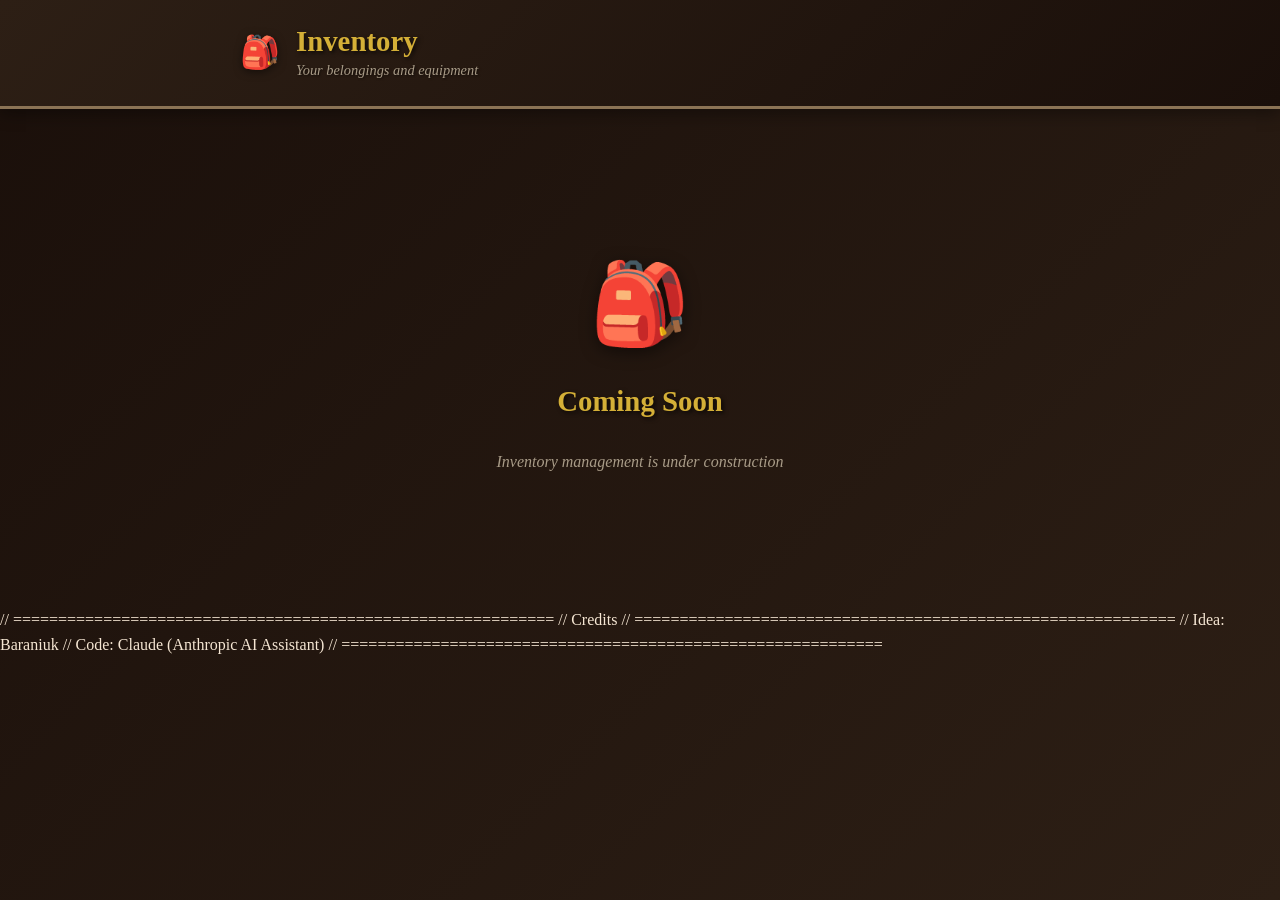
<file: inventory/index.html>
<!DOCTYPE html>
<html lang="uk">
<head>
    <meta charset="UTF-8">
    <meta name="viewport" content="width=device-width, initial-scale=1.0, maximum-scale=1.0, user-scalable=no">
    <title>Inventory — Adventurer's Companion</title>
    <script src="https://telegram.org/js/telegram-web-app.js"></script>
    <link rel="stylesheet" href="../shared/styles.css">
</head>
<body>
    <header class="app-header">
        <div class="header-content">
            <span class="header-icon">🎒</span>
            <div>
                <h1>Inventory</h1>
                <p class="subtitle">Your belongings and equipment</p>
            </div>
        </div>
    </header>

    <div class="container">
        <div class="placeholder-page">
            <div class="placeholder-icon">🎒</div>
            <h2>Coming Soon</h2>
            <p>Inventory management is under construction</p>
        </div>
    </div>

    <script type="module">
        import { initTelegram, showBackButton } from '../shared/telegram.js'
        initTelegram()
        showBackButton(() => window.location.href = '../index.html')
    </script>
</body>
</html>

// ============================================================
// Credits
// ============================================================
// Idea: Baraniuk
// Code: Claude (Anthropic AI Assistant)
// ============================================================
</file>
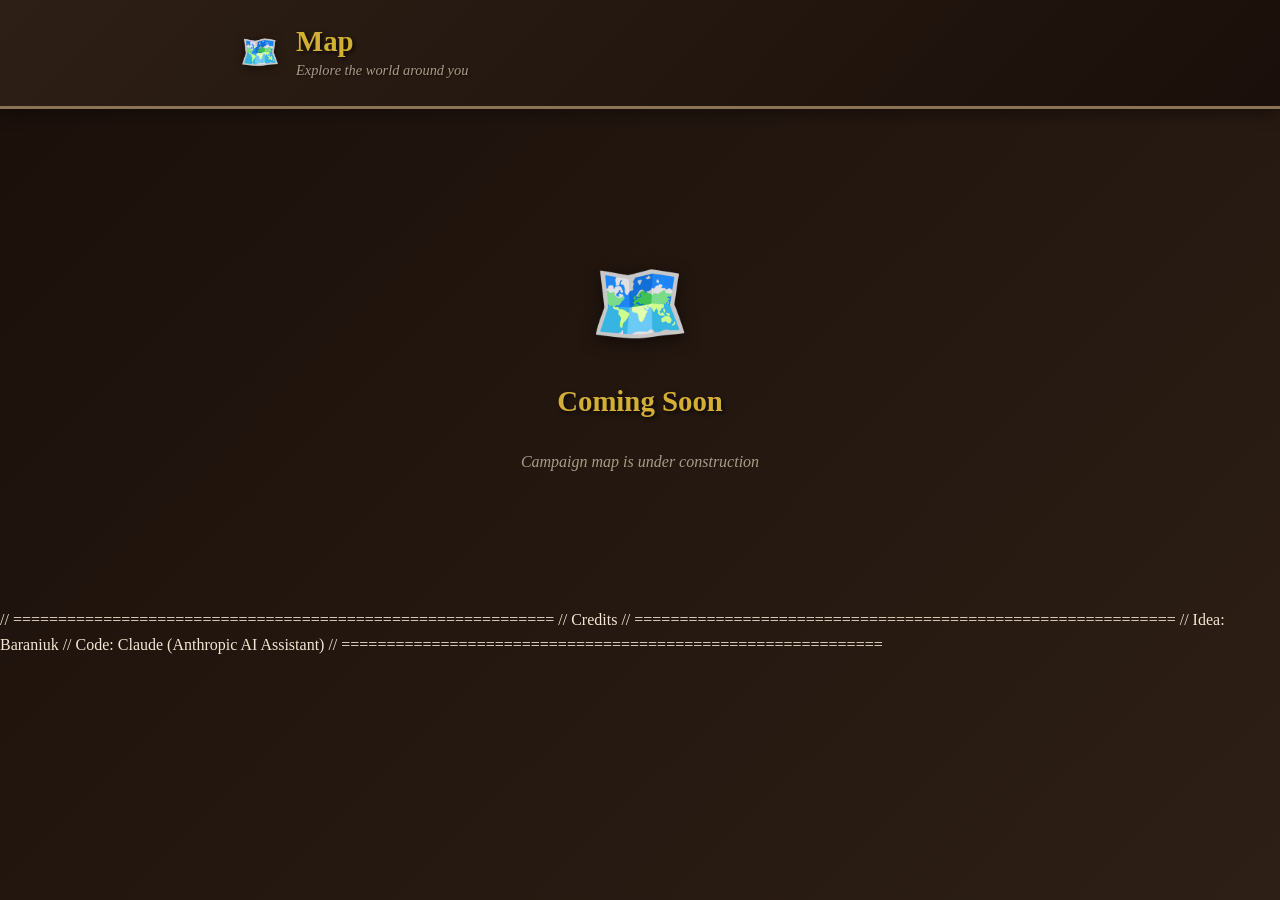
<file: map/index.html>
<!DOCTYPE html>
<html lang="uk">
<head>
    <meta charset="UTF-8">
    <meta name="viewport" content="width=device-width, initial-scale=1.0, maximum-scale=1.0, user-scalable=no">
    <title>Map — Adventurer's Companion</title>
    <script src="https://telegram.org/js/telegram-web-app.js"></script>
    <link rel="stylesheet" href="../shared/styles.css">
</head>
<body>
    <header class="app-header">
        <div class="header-content">
            <span class="header-icon">🗺️</span>
            <div>
                <h1>Map</h1>
                <p class="subtitle">Explore the world around you</p>
            </div>
        </div>
    </header>

    <div class="container">
        <div class="placeholder-page">
            <div class="placeholder-icon">🗺️</div>
            <h2>Coming Soon</h2>
            <p>Campaign map is under construction</p>
        </div>
    </div>

    <script type="module">
        import { initTelegram, showBackButton } from '../shared/telegram.js'
        initTelegram()
        showBackButton(() => window.location.href = '../index.html')
    </script>
</body>
</html>

// ============================================================
// Credits
// ============================================================
// Idea: Baraniuk
// Code: Claude (Anthropic AI Assistant)
// ============================================================
</file>
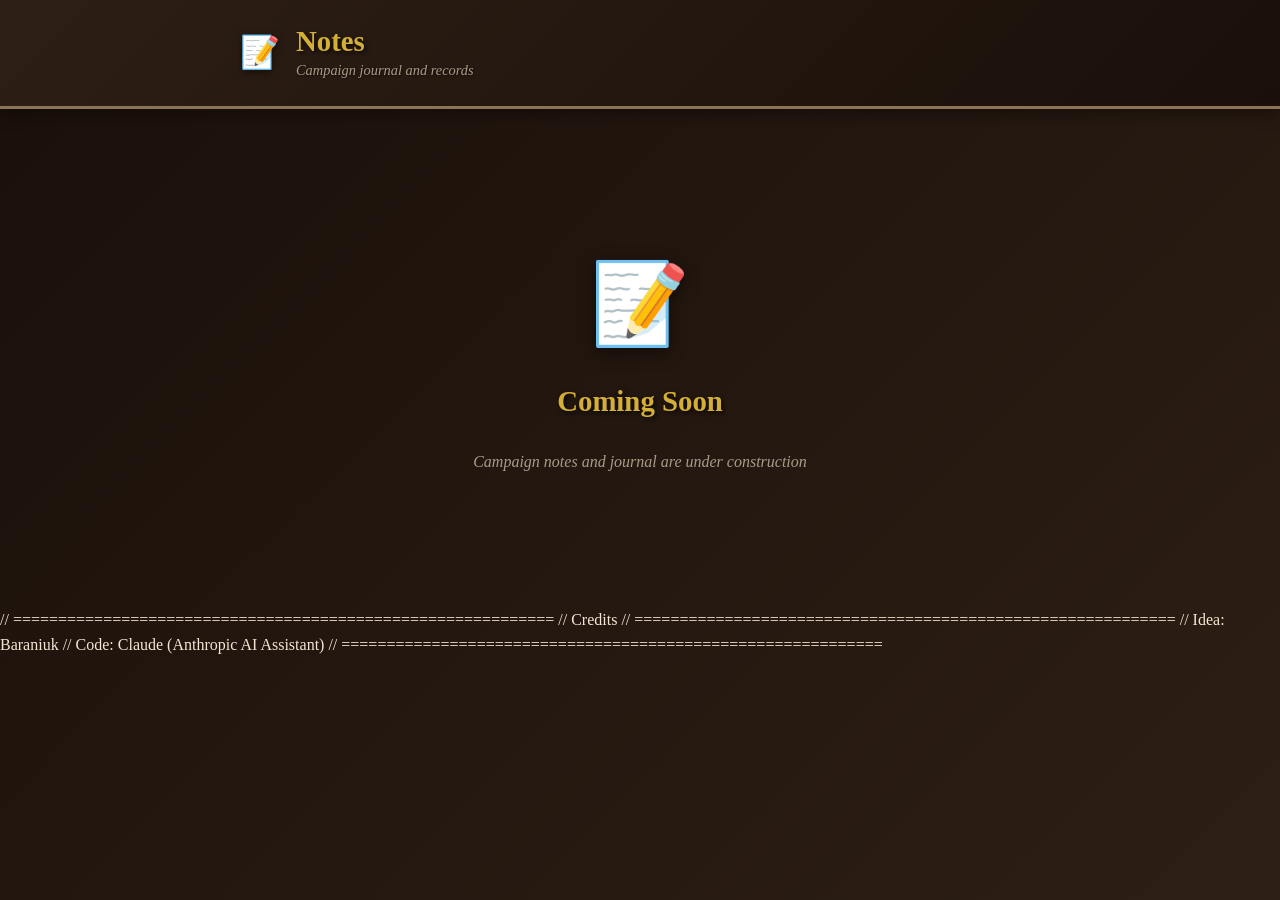
<file: notes/index.html>
<!DOCTYPE html>
<html lang="uk">
<head>
    <meta charset="UTF-8">
    <meta name="viewport" content="width=device-width, initial-scale=1.0, maximum-scale=1.0, user-scalable=no">
    <title>Notes — Adventurer's Companion</title>
    <script src="https://telegram.org/js/telegram-web-app.js"></script>
    <link rel="stylesheet" href="../shared/styles.css">
</head>
<body>
    <header class="app-header">
        <div class="header-content">
            <span class="header-icon">📝</span>
            <div>
                <h1>Notes</h1>
                <p class="subtitle">Campaign journal and records</p>
            </div>
        </div>
    </header>

    <div class="container">
        <div class="placeholder-page">
            <div class="placeholder-icon">📝</div>
            <h2>Coming Soon</h2>
            <p>Campaign notes and journal are under construction</p>
        </div>
    </div>

    <script type="module">
        import { initTelegram, showBackButton } from '../shared/telegram.js'
        initTelegram()
        showBackButton(() => window.location.href = '../index.html')
    </script>
</body>
</html>

// ============================================================
// Credits
// ============================================================
// Idea: Baraniuk
// Code: Claude (Anthropic AI Assistant)
// ============================================================
</file>
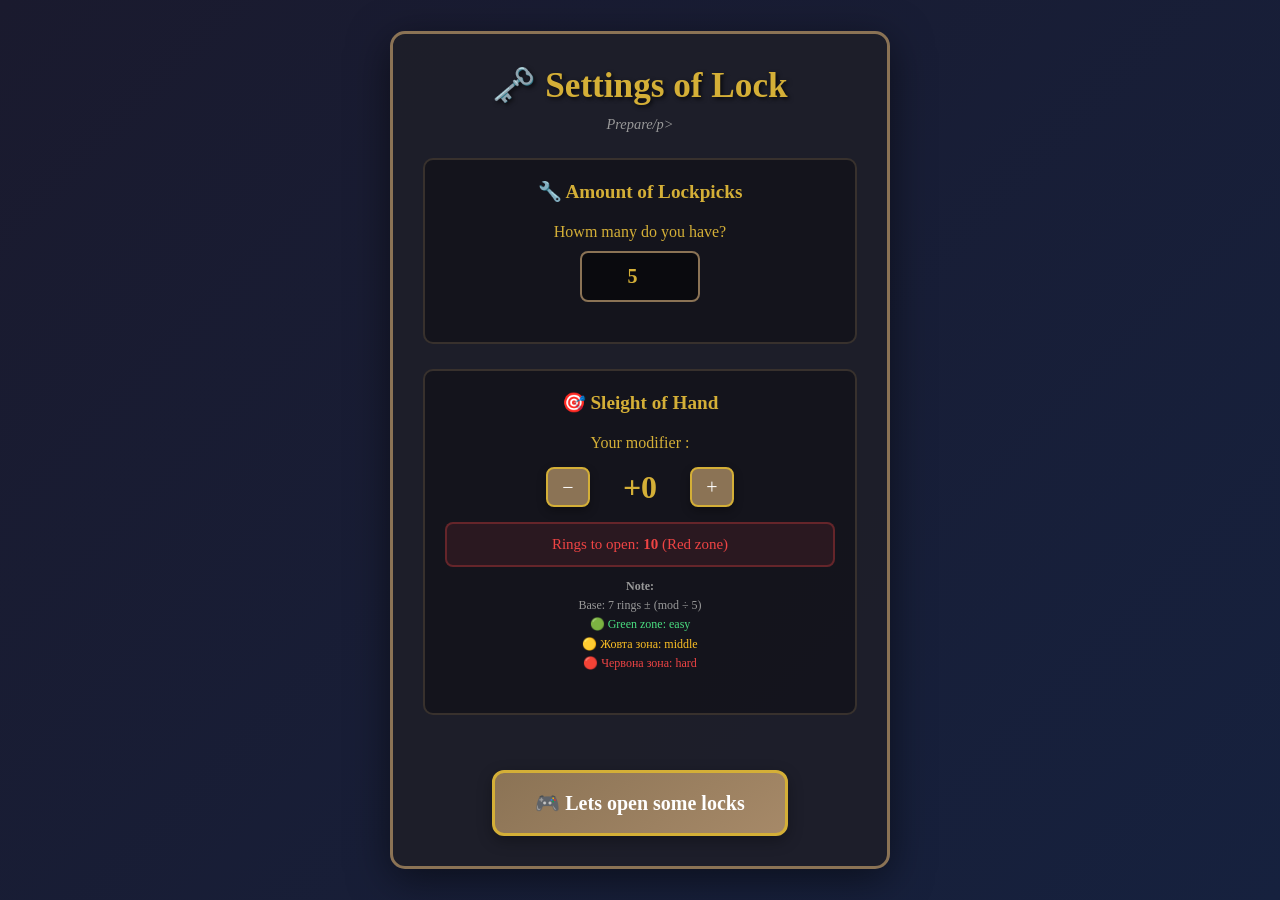
<file: shared/games/lockpicking/index.html>
<!DOCTYPE html>
<html lang="uk">

<head>
    <meta charset="UTF-8">
    <meta name="viewport" content="width=device-width, initial-scale=1.0, maximum-scale=1.0, user-scalable=no">
    <title>Skyrim Lockpicking</title>
    <script src="https://telegram.org/js/telegram-web-app.js"></script>
    <style>
        * {
            margin: 0;
            padding: 0;
            box-sizing: border-box;
            -webkit-tap-highlight-color: transparent;
        }

        /* Register CSS animation variables */
        @property --hint-center {
            syntax: '<angle>';
            inherits: false;
            initial-value: 0deg;
        }

        @property --hint-width {
            syntax: '<angle>';
            inherits: false;
            initial-value: 20deg;
        }

        @property --hint-rotation {
            syntax: '<angle>';
            inherits: false;
            initial-value: 0deg;
        }

        body {
            font-family: 'Georgia', serif;
            background: linear-gradient(135deg, #1a1a2e 0%, #16213e 100%);
            display: flex;
            justify-content: center;
            align-items: center;
            min-height: 100vh;
            color: #e8e8e8;
            padding: 10px;
            overflow-x: hidden;
        }

        .setup-screen {
            background: rgba(30, 30, 40, 0.9);
            border: 3px solid #8b7355;
            border-radius: 15px;
            padding: 30px;
            box-shadow: 0 10px 40px rgba(0, 0, 0, 0.5);
            max-width: 500px;
            width: 100%;
            text-align: center;
        }

        .setup-screen h1 {
            color: #d4af37;
            margin-bottom: 10px;
            font-size: 2.2em;
        }

        .setup-screen.hidden {
            display: none;
        }

        .setup-section {
            margin: 25px 0;
            padding: 20px;
            background: rgba(0, 0, 0, 0.3);
            border-radius: 10px;
            border: 2px solid rgba(139, 115, 85, 0.3);
        }

        .setup-section h3 {
            color: #d4af37;
            margin-bottom: 15px;
            font-size: 1.2em;
        }

        .difficulty-options {
            display: flex;
            gap: 10px;
            justify-content: center;
            flex-wrap: wrap;
            margin: 15px 0;
        }

        .difficulty-btn {
            flex: 1;
            min-width: 120px;
            padding: 15px 20px;
            background: rgba(139, 115, 85, 0.5);
            border: 2px solid #8b7355;
            border-radius: 10px;
            color: #e8e8e8;
            cursor: pointer;
            transition: all 0.3s;
            font-family: 'Georgia', serif;
            font-size: 14px;
        }

        .difficulty-btn:hover {
            background: rgba(139, 115, 85, 0.8);
            transform: translateY(-2px);
        }

        .difficulty-btn.selected {
            background: #8b7355;
            border-color: #d4af37;
            box-shadow: 0 0 15px rgba(212, 175, 55, 0.5);
        }

        .difficulty-label {
            display: block;
            font-weight: bold;
            margin-bottom: 5px;
            font-size: 16px;
        }

        .difficulty-desc {
            font-size: 12px;
            color: #bbb;
        }

        .input-group {
            margin: 20px 0;
        }

        .input-group label {
            display: block;
            margin-bottom: 10px;
            color: #d4af37;
            font-size: 16px;
        }

        .input-group input[type="number"] {
            width: 120px;
            padding: 12px;
            font-size: 20px;
            text-align: center;
            background: rgba(0, 0, 0, 0.5);
            border: 2px solid #8b7355;
            border-radius: 8px;
            color: #d4af37;
            font-family: 'Georgia', serif;
            font-weight: bold;
        }

        .input-group input[type="number"]:focus {
            outline: none;
            border-color: #d4af37;
            box-shadow: 0 0 10px rgba(212, 175, 55, 0.3);
        }

        .dex-modifier-group {
            display: flex;
            align-items: center;
            justify-content: center;
            gap: 10px;
            margin: 15px 0;
        }

        .dex-btn {
            width: 40px;
            height: 40px;
            background: #8b7355;
            border: 2px solid #d4af37;
            border-radius: 8px;
            color: #fff;
            font-size: 20px;
            cursor: pointer;
            transition: all 0.3s;
            display: flex;
            align-items: center;
            justify-content: center;
        }

        .dex-btn:hover {
            background: #a68968;
            transform: scale(1.1);
        }

        .dex-btn:active {
            transform: scale(0.95);
        }

        .dex-value {
            font-size: 32px;
            font-weight: bold;
            color: #d4af37;
            min-width: 80px;
        }

        .rings-info {
            margin-top: 15px;
            padding: 12px;
            background: rgba(74, 222, 128, 0.1);
            border: 2px solid rgba(74, 222, 128, 0.3);
            border-radius: 8px;
            color: #4ade80;
            font-size: 15px;
        }

        .rings-info.many-rings {
            background: rgba(239, 68, 68, 0.1);
            border-color: rgba(239, 68, 68, 0.3);
            color: #ef4444;
        }

        .start-game-btn {
            margin-top: 30px;
            padding: 18px 40px;
            font-size: 20px;
            background: linear-gradient(145deg, #8b7355, #a68968);
            border: 3px solid #d4af37;
            border-radius: 12px;
            color: #fff;
            cursor: pointer;
            transition: all 0.3s;
            font-family: 'Georgia', serif;
            font-weight: bold;
            box-shadow: 0 5px 15px rgba(0, 0, 0, 0.3);
        }

        .start-game-btn:hover {
            transform: translateY(-3px);
            box-shadow: 0 8px 20px rgba(212, 175, 55, 0.4);
        }

        .start-game-btn:active {
            transform: translateY(-1px);
        }

        .game-container {
            background: rgba(30, 30, 40, 0.9);
            border: 3px solid #8b7355;
            border-radius: 15px;
            padding: 20px;
            box-shadow: 0 10px 40px rgba(0, 0, 0, 0.5);
            max-width: 600px;
            width: 100%;
            text-align: center;
            display: none;
        }

        .game-container.active {
            display: block;
        }

        h1 {
            color: #d4af37;
            margin-bottom: 5px;
            text-shadow: 2px 2px 4px rgba(0, 0, 0, 0.7);
            font-size: 2em;
        }

        .subtitle {
            color: #999;
            margin-bottom: 20px;
            font-style: italic;
            font-size: 0.9em;
        }

        .lock-area {
            position: relative;
            width: 100%;
            max-width: 450px;
            height: 450px;
            margin: 20px auto;
            display: flex;
            justify-content: center;
            align-items: center;
        }

        .lock-container {
            position: relative;
            width: 280px;
            height: 280px;
        }

        /* Hint markers around the lock */
        .hint-ring {
            position: absolute;
            top: 50%;
            left: 50%;
            transform: translate(-50%, -50%);
            width: 320px;
            height: 320px;
            border-radius: 50%;
            pointer-events: none;
            z-index: 1;
            transition: transform 0.5s linear;
        }

        .hint-marker {
            position: absolute;
            top: 50%;
            left: 50%;
            width: 8px;
            height: 8px;
            background: var(--marker-color, #4ade80);
            border-radius: 50%;
            transform-origin: 0 0;
            box-shadow: 0 0 10px var(--marker-color, #4ade80);
            opacity: 0.9;
        }

        .hint-marker.center {
            width: 12px;
            height: 12px;
            background: var(--marker-color, #4ade80);
            box-shadow: 0 0 15px var(--marker-color, #4ade80), 0 0 25px var(--marker-color, #4ade80);
            opacity: 1;
            z-index: 2;
        }

        @keyframes wobbleHint {

            0%,
            100% {
                transform: rotate(0deg) scale(1);
            }

            25% {
                transform: rotate(2deg) scale(1.02);
            }

            50% {
                transform: rotate(0deg) scale(1);
            }

            75% {
                transform: rotate(-2deg) scale(0.98);
            }
        }

        /* Outer lock ring (stage 2) */
        .lock-outer-ring {
            position: absolute;
            top: 50%;
            left: 50%;
            transform: translate(-50%, -50%);
            width: 280px;
            height: 280px;
            border-radius: 50%;
            border: 8px solid #555;
            background: radial-gradient(circle, #3a3a3a 0%, #2a2a2a 100%);
            box-shadow: 0 8px 25px rgba(0, 0, 0, 0.7), inset 0 0 30px rgba(0, 0, 0, 0.8);
            transition: transform 0.3s ease;
            z-index: 2;
        }

        .lock-outer-ring.stage-complete {
            opacity: 0.5;
        }

        /* Inner lock ring (stage 1) */
        .lock-inner-ring {
            position: absolute;
            top: 50%;
            left: 50%;
            transform: translate(-50%, -50%);
            width: 180px;
            height: 180px;
            border-radius: 50%;
            border: 6px solid #666;
            background: radial-gradient(circle, #4a4a4a 0%, #2a2a2a 100%);
            box-shadow: 0 5px 20px rgba(0, 0, 0, 0.7), inset 0 0 20px rgba(0, 0, 0, 0.9);
            transition: transform 0.3s ease;
            z-index: 3;
        }

        /* Central cylinder */
        .lock-core {
            position: absolute;
            top: 50%;
            left: 50%;
            transform: translate(-50%, -50%);
            width: 80px;
            height: 80px;
            border-radius: 50%;
            background: radial-gradient(circle, #2a2a2a 0%, #1a1a1a 100%);
            border: 4px solid #444;
            box-shadow: inset 0 0 15px rgba(0, 0, 0, 0.9);
            z-index: 4;
        }

        .keyhole {
            position: absolute;
            top: 50%;
            left: 50%;
            transform: translate(-50%, -50%);
            width: 16px;
            height: 28px;
            background: #0a0a0a;
            border-radius: 50% 50% 0 0;
            box-shadow: inset 0 2px 8px rgba(0, 0, 0, 0.9);
        }

        .keyhole::after {
            content: '';
            position: absolute;
            bottom: 0;
            left: 50%;
            transform: translateX(-50%);
            width: 0;
            height: 0;
            border-left: 4px solid transparent;
            border-right: 4px solid transparent;
            border-top: 6px solid #0a0a0a;
        }

        /* Lockpick inside */
        .lockpick {
            position: absolute;
            top: 50%;
            left: 50%;
            width: 2px;
            height: 100px;
            background: linear-gradient(to top, #505050 0%, #c0c0c0 70%, #808080 100%);
            transform-origin: bottom center;
            transform: translate(-50%, -100%) rotate(0deg);
            border-radius: 2px 2px 0 0;
            transition: transform 0.05s ease;
            z-index: 5;
            pointer-events: none;
        }

        .lockpick::before {
            content: '';
            position: absolute;
            top: 0;
            left: 50%;
            transform: translateX(-50%);
            width: 6px;
            height: 12px;
            background: #a0a0a0;
            border-radius: 3px 3px 0 0;
        }

        .lockpick::after {
            content: '';
            position: absolute;
            bottom: -3px;
            left: 50%;
            transform: translateX(-50%);
            width: 4px;
            height: 4px;
            background: #606060;
            border-radius: 50%;
        }

        .lockpick.broken {
            animation: breakPick 0.4s ease forwards;
        }

        @keyframes breakPick {
            0% {
                transform: translate(-50%, -100%) rotate(var(--current-angle, 0deg));
                opacity: 1;
            }

            50% {
                transform: translate(-50%, -80%) rotate(calc(var(--current-angle, 0deg) + 20deg));
                opacity: 0.7;
            }

            100% {
                transform: translate(-50%, 20%) rotate(calc(var(--current-angle, 0deg) + 90deg));
                opacity: 0;
            }
        }

        /* Ring rotation animations */
        .lock-inner-ring.turning,
        .lock-outer-ring.turning {
            animation: tryTurn 0.4s ease;
        }

        .lock-inner-ring.success,
        .lock-outer-ring.success {
            animation: turnSuccess 0.8s ease forwards;
        }

        @keyframes tryTurn {
            0% {
                transform: translate(-50%, -50%) rotate(0deg);
            }

            50% {
                transform: translate(-50%, -50%) rotate(var(--turn-amount, 15deg));
            }

            100% {
                transform: translate(-50%, -50%) rotate(0deg);
            }
        }

        @keyframes turnSuccess {
            0% {
                transform: translate(-50%, -50%) rotate(0deg);
            }

            100% {
                transform: translate(-50%, -50%) rotate(90deg);
            }
        }

        .stage-indicator {
            margin: 20px 0;
            display: flex;
            justify-content: center;
            gap: 8px;
            flex-wrap: wrap;
            max-width: 100%;
        }

        .stage {
            width: 50px;
            height: 8px;
            background: rgba(100, 100, 100, 0.3);
            border-radius: 4px;
            position: relative;
            overflow: hidden;
            transition: all 0.3s;
        }

        .stage.active {
            background: rgba(212, 175, 55, 0.3);
        }

        .stage.complete {
            background: rgba(74, 222, 128, 0.5);
        }

        .stage.complete::after {
            content: '✓';
            position: absolute;
            top: 50%;
            left: 50%;
            transform: translate(-50%, -50%);
            color: #4ade80;
            font-size: 16px;
            font-weight: bold;
        }

        .lockpicks-count {
            font-size: 20px;
            color: #d4af37;
            margin: 15px 0;
            display: flex;
            align-items: center;
            justify-content: center;
            gap: 10px;
        }

        .lockpick-icon {
            font-size: 24px;
        }

        .controls {
            margin: 20px 0;
            display: flex;
            gap: 10px;
            justify-content: center;
            flex-wrap: wrap;
        }

        button {
            background: #8b7355;
            color: #fff;
            border: none;
            padding: 12px 20px;
            font-size: 16px;
            border-radius: 8px;
            cursor: pointer;
            transition: all 0.3s;
            font-family: 'Georgia', serif;
            box-shadow: 0 4px 10px rgba(0, 0, 0, 0.3);
            touch-action: manipulation;
        }

        button:active {
            transform: scale(0.95);
            background: #a68968;
        }

        button:disabled {
            opacity: 0.5;
            cursor: not-allowed;
        }

        .status {
            font-size: 18px;
            margin: 15px 0;
            color: #d4af37;
            min-height: 30px;
        }

        .instructions {
            background: rgba(0, 0, 0, 0.3);
            padding: 12px;
            border-radius: 8px;
            margin-top: 15px;
            font-size: 13px;
            line-height: 1.5;
        }

        .success {
            color: #4ade80 !important;
            font-weight: bold;
            animation: pulse 1s infinite;
        }

        .fail {
            color: #ef4444 !important;
            font-weight: bold;
        }

        @keyframes pulse {

            0%,
            100% {
                opacity: 1;
            }

            50% {
                opacity: 0.6;
            }
        }

        /* ================================================
           GAME LAYOUT: Try button left + Lock right
           ================================================ */
        .game-layout {
            display: flex;
            align-items: center;
            justify-content: center;
            gap: 0;
            width: 100%;
        }

        .try-btn-wrapper {
            display: flex;
            align-items: center;
            justify-content: center;
            flex-shrink: 0;
            padding-right: 8px;
        }

        .try-btn {
            width: 72px;
            height: 160px;
            background: linear-gradient(180deg, #6b4f2a 0%, #8b7355 40%, #6b4f2a 100%);
            border: 3px solid #d4af37;
            border-radius: 16px;
            color: #fff;
            cursor: pointer;
            transition: all 0.15s ease;
            font-family: 'Georgia', serif;
            box-shadow: 0 6px 20px rgba(0,0,0,0.5), inset 0 1px 0 rgba(255,255,255,0.1);
            display: flex;
            flex-direction: column;
            align-items: center;
            justify-content: center;
            gap: 8px;
            touch-action: manipulation;
            user-select: none;
            -webkit-user-select: none;
            -webkit-tap-highlight-color: transparent;
        }

        .try-btn:active,
        .try-btn.pressed {
            transform: scale(0.93);
            background: linear-gradient(180deg, #a68968 0%, #c4a07a 40%, #a68968 100%);
            box-shadow: 0 2px 8px rgba(0,0,0,0.5), 0 0 20px rgba(212,175,55,0.4);
        }

        .try-icon {
            font-size: 28px;
            line-height: 1;
            pointer-events: none;
        }

        .try-label {
            font-size: 13px;
            font-weight: bold;
            letter-spacing: 2px;
            color: #d4af37;
            pointer-events: none;
        }

        .game-layout .lock-area {
            margin: 0;
            flex: 1;
            max-width: 380px;
        }

        @media (max-width: 600px) {
            .lock-area {
                height: 340px;
            }

            .lock-container {
                width: 230px;
                height: 230px;
            }

            .hint-ring {
                width: 270px;
                height: 270px;
            }

            .lock-outer-ring {
                width: 230px;
                height: 230px;
            }

            .lock-inner-ring {
                width: 148px;
                height: 148px;
            }

            h1 {
                font-size: 1.5em;
            }

            .try-btn {
                width: 64px;
                height: 140px;
            }

            .try-icon {
                font-size: 24px;
            }
        }
    </style>
</head>

<body>
    <!-- Settings Screen-->
    <div class="setup-screen" id="setupScreen">
        <h1>🗝️ Settings of Lock</h1>
        <p class="subtitle">Prepare/p>

            <!-- Ampunt of Lockpicks -->
        <div class="setup-section">
            <h3>🔧 Amount of Lockpicks</h3>
            <div class="input-group">
                <label>Howm many do you have?</label>
                <input type="number" id="lockpickCount" value="5" min="1" max="99" onchange="updateSetup()">
            </div>
        </div>

        <!-- Sleight of Hand -->
        <div class="setup-section">
            <h3>🎯 Sleight of Hand</h3>
            <div class="input-group">
                <label>Your modifier :</label>
                <div class="dex-modifier-group">
                    <button class="dex-btn" onclick="changeSleightOfHand(-1)">−</button>
                    <div class="dex-value" id="dexValue">+0</div>
                    <button class="dex-btn" onclick="changeSleightOfHand(1)">+</button>
                </div>
                <div class="rings-info" id="ringsInfo">
                    Amount to open: <strong>7</strong>
                </div>
                <div style="margin-top: 10px; font-size: 12px; color: #999; line-height: 1.6;">
                    <strong>Note:</strong><br>
                    Base: 7 rings ± (mod ÷ 5)<br>
                    <span style="color: #4ade80;">🟢 Green zone: easy</span><br>
                    <span style="color: #fbbf24;">🟡 Жовта зона: middle</span><br>
                    <span style="color: #ef4444;">🔴 Червона зона: hard</span>
                </div>
            </div>
        </div>

        <button class="start-game-btn" onclick="startGame()">
            🎮 Lets open some locks
        </button>
    </div>

    <!-- Game screan -->
    <div class="game-container">
        <h1>🗝️ Lockpicking</h1>
        <p class="subtitle">Find point to open!</p>

        <div class="stage-indicator">
            <!-- Stages are dynamic -->
        </div>

        <!-- Game area: Try button LEFT + Lock RIGHT -->
        <div class="game-layout">
            <!-- Try button on the left -->
            <div class="try-btn-wrapper">
                <button id="turnBtn" class="try-btn">
                    <span class="try-icon">🔓</span>
                    <span class="try-label">TRY</span>
                </button>
            </div>

            <!-- Lock in center/right -->
            <div class="lock-area" id="lockArea">
                <div class="lock-container">
                    <!-- hints -->
                    <div class="hint-ring" id="hintRing">
                        <!-- hints are dynamic -->
                    </div>

                    <!-- Rings -->
                    <div class="lock-outer-ring" id="lockOuterRing"></div>
                    <div class="lock-inner-ring" id="lockInnerRing"></div>

                    <!-- Central cylinder -->
                    <div class="lock-core">
                        <div class="keyhole"></div>
                    </div>

                    <!-- Lockpick inside -->
                    <div class="lockpick" id="lockpick"></div>
                </div>
            </div>
        </div>

        <div class="lockpicks-count">
            <span class="lockpick-icon">🔧</span>
            <span>Lockpicks: <strong id="lockpicksLeft">5</strong></span>
        </div>

        <div class="status" id="status">Move lockpick with mouse or finger</div>

        <div class="controls">
            <button onclick="resetGame()">🔄 New Lock</button>
        </div>

        <div class="instructions">
            <strong>How to play:</strong><br>
            •Move finger or mouse along lock to position lockpick<br>
            • 🟢 Central point moves along lock in random direction<br>
            • 🎯 Hit in Center = Sure to open(100%)<br>
            • 🎲 Zone around = chanse (25-50%), but +20% break lockpick <br>
            • Higher modifier = easier to you
        </div>
    </div>

    <script>
        // Telegram web app
        let tg = window.Telegram?.WebApp;
        if (tg) {
            tg.ready();
            tg.expand();
            tg.setHeaderColor('#1a1a2e');
            tg.setBackgroundColor('#16213e');
            tg.BackButton.show();
            tg.BackButton.onClick(() => window.history.back());
        }

        // elements
        const setupScreen = document.getElementById('setupScreen');
        const gameContainer = document.querySelector('.game-container');
        const lockpick = document.getElementById('lockpick');
        const lockArea = document.getElementById('lockArea');
        const lockInnerRing = document.getElementById('lockInnerRing');
        const lockOuterRing = document.getElementById('lockOuterRing');
        const hintRing = document.getElementById('hintRing');

        // Change settings
        let sleightOfHandModifier = 0;
        let totalLockpicks = 5;
        let numberOfRings = 7;

        // Change games
        let currentAngle = 0;
        let stages = [];
        let currentStage = 0;
        let lockpicksLeft = 5;
        let isLocked = true;

        // Fixated difficlty
        const lockDifficulty = { range: 15, name: 'Середній' };

        // === Settings function ===

        function changeSleightOfHand(delta) {
            sleightOfHandModifier = Math.max(-5, Math.min(20, sleightOfHandModifier + delta));
            updateSetup();

            if (tg?.HapticFeedback) {
                tg.HapticFeedback.impactOccurred('light');
            }
        }

        function updateSetup() {
            // updated visual to Mod
            const dexValue = document.getElementById('dexValue');
            dexValue.textContent = (sleightOfHandModifier >= 0 ? '+' : '') + sleightOfHandModifier;

            // Base ring count
            const baseRings = 7;

            if (sleightOfHandModifier >= 0) {
                // +mod = less circles
                const reduction = Math.floor(sleightOfHandModifier / 5);
                numberOfRings = Math.max(2, baseRings - reduction);
            } else {
                // -mod = more circules
                const increase = Math.ceil(Math.abs(sleightOfHandModifier) / 5);
                numberOfRings = Math.min(12, baseRings + increase);
            }

            // Calculate zone width to determine color
            const baseHintWidth = 5;
            const modifierBonus = sleightOfHandModifier * 0.5;
            const hintWidth = Math.max(3, Math.min(15, baseHintWidth + modifierBonus));

            // Adjust ring count based on zone color
            let colorAdjustment = 0;
            let colorName = '';

            if (hintWidth >= 10) {
                colorAdjustment = -1; // Green: -1 ring
                colorName = 'Green zone';
            } else if (hintWidth >= 6) {
                colorAdjustment = +1; // Yellow: +1 ring
                colorName = 'Yellow zone';
            } else {
                colorAdjustment = +3; // Red: +3 rings
                colorName = 'Red zone';
            }

            numberOfRings = Math.max(2, Math.min(12, numberOfRings + colorAdjustment));

            // Update ring info
            const ringsInfo = document.getElementById('ringsInfo');
            ringsInfo.innerHTML = `Rings to open: <strong>${numberOfRings}</strong> (${colorName})`;

            // Change color based on difficulty
            if (numberOfRings <= 4) {
                ringsInfo.className = 'rings-info';
                ringsInfo.style.background = 'rgba(74, 222, 128, 0.1)';
                ringsInfo.style.borderColor = 'rgba(74, 222, 128, 0.3)';
                ringsInfo.style.color = '#4ade80';
            } else if (numberOfRings >= 9) {
                ringsInfo.className = 'rings-info many-rings';
                ringsInfo.style.background = 'rgba(239, 68, 68, 0.1)';
                ringsInfo.style.borderColor = 'rgba(239, 68, 68, 0.3)';
                ringsInfo.style.color = '#ef4444';
            } else {
                ringsInfo.className = 'rings-info';
                ringsInfo.style.background = 'rgba(251, 191, 36, 0.1)';
                ringsInfo.style.borderColor = 'rgba(251, 191, 36, 0.3)';
                ringsInfo.style.color = '#fbbf24';
            }

            // Update lockpick count
            totalLockpicks = parseInt(document.getElementById('lockpickCount').value) || 5;
        }

        function startGame() {
            if (tg?.HapticFeedback) {
                tg.HapticFeedback.impactOccurred('medium');
            }

            // Hide settings screen
            setupScreen.classList.add('hidden');
            gameContainer.classList.add('active');

            // Initialize game with selected settings
            initGame();
        }

        // === GAME FUNCTIONS ===

        function initGame() {
            // Create stages (rings) based on settings
            stages = [];

            for (let i = 0; i < numberOfRings; i++) {
                stages.push({
                    sweetSpot: Math.random() * 360,
                    range: lockDifficulty.range,
                    complete: false
                });
            }

            currentStage = 0;
            currentAngle = 0;
            isLocked = true;
            lockpicksLeft = totalLockpicks;

            // Update UI
            updateLockpicks();
            updateStageIndicator();
            updateHintRing();
            updateStatus(`Stage 1/${numberOfRings}: Open the ring`);

            // Reset animations
            lockInnerRing.classList.remove('turning', 'success', 'stage-complete');
            lockOuterRing.classList.remove('turning', 'success', 'stage-complete');
            lockpick.classList.remove('broken');
            lockInnerRing.style.transform = 'translate(-50%, -50%) rotate(0deg)';
            lockOuterRing.style.transform = 'translate(-50%, -50%) rotate(0deg)';
        }

        function updateStageIndicator() {
            const stageContainer = document.querySelector('.stage-indicator');
            stageContainer.innerHTML = '';

            // Create indicators for all stages
            for (let i = 0; i < stages.length; i++) {
                const stageDiv = document.createElement('div');
                stageDiv.className = 'stage';

                if (stages[i].complete) {
                    stageDiv.classList.add('complete');
                } else if (i === currentStage) {
                    stageDiv.classList.add('active');
                }

                stageContainer.appendChild(stageDiv);
            }
        }

        function updateHintRing() {
            const stage = stages[currentStage];

            // Calculate hint zone width
            const baseHintWidth = 5;
            const modifierBonus = sleightOfHandModifier * 0.5;
            const hintWidth = Math.max(3, Math.min(15, baseHintWidth + modifierBonus));

            // Determine marker color
            let markerColor;
            if (hintWidth >= 10) {
                markerColor = '#4ade80'; // Green
            } else if (hintWidth >= 6) {
                markerColor = '#fbbf24'; // Yellow
            } else {
                markerColor = '#ef4444'; // Red
            }

            // Movement speed - increased ~30% vs original
            // At +20: 2.8s (was 4s)
            // At -5: 0.7s (was 1s)
            const baseTime = 1400; // Reduced from 2000
            const timeModifier = sleightOfHandModifier * 70; // Reduced from 100
            const movementTime = Math.max(700, Math.min(2800, baseTime + timeModifier));

            // Radius for marker placement
            const radius = 160;

            // Clear previous markers and create new ones
            hintRing.innerHTML = '';

            // Create center marker (at container center)
            const centerMarker = document.createElement('div');
            centerMarker.className = 'hint-marker center';
            centerMarker.style.setProperty('--marker-color', markerColor);
            centerMarker.style.transform = `translate(0px, -${radius}px) translate(-50%, -50%)`;
            hintRing.appendChild(centerMarker);

            // Create markers at zone edges
            const numberOfMarkers = Math.ceil(hintWidth / 2);

            for (let i = 1; i <= numberOfMarkers; i++) {
                const offset = (hintWidth / numberOfMarkers) * i;

                // Left marker
                const leftMarker = document.createElement('div');
                leftMarker.className = 'hint-marker';
                leftMarker.style.setProperty('--marker-color', markerColor);

                const leftAngleRad = (-offset) * Math.PI / 180;
                const leftX = Math.sin(leftAngleRad) * radius;
                const leftY = -Math.cos(leftAngleRad) * radius;

                leftMarker.style.transform = `translate(${leftX}px, ${leftY}px) translate(-50%, -50%)`;
                leftMarker.style.opacity = 0.9 - (i * 0.15);
                hintRing.appendChild(leftMarker);

                // Right marker
                const rightMarker = document.createElement('div');
                rightMarker.className = 'hint-marker';
                rightMarker.style.setProperty('--marker-color', markerColor);

                const rightAngleRad = (offset) * Math.PI / 180;
                const rightX = Math.sin(rightAngleRad) * radius;
                const rightY = -Math.cos(rightAngleRad) * radius;

                rightMarker.style.transform = `translate(${rightX}px, ${rightY}px) translate(-50%, -50%)`;
                rightMarker.style.opacity = 0.9 - (i * 0.15);
                hintRing.appendChild(rightMarker);
            }

            // Base position (center of possible range)
            const basePosition = stage.sweetSpot;

            // Movement across full lock width - 150° range (from -75° to +75°)
            const fullRange = 150;

            let currentRotation = basePosition;
            let targetRotation = basePosition;

            // Function to update rotation
            function updateRotation() {
                if (!isLocked) {
                    if (window.hintInterval) {
                        clearInterval(window.hintInterval);
                        window.hintInterval = null;
                    }
                    return;
                }

                // Generate new RANDOM position within the full range
                // From (basePosition - 75°) to (basePosition + 75°)
                const randomOffset = (Math.random() - 0.5) * fullRange;
                targetRotation = basePosition + randomOffset;

                // Smoothly rotate the entire container
                hintRing.style.transition = `transform ${movementTime / 1000}s ease-in-out`;
                hintRing.style.transform = `translate(-50%, -50%) rotate(${targetRotation}deg)`;

                // Update sweet spot position for attemptTurn
                stage.sweetSpot = targetRotation;
            }

            // Stop previous interval
            if (window.hintInterval) {
                clearInterval(window.hintInterval);
            }

            // Set initial position
            hintRing.style.transition = 'none';
            hintRing.style.transform = `translate(-50%, -50%) rotate(${currentRotation}deg)`;

            // Start movement after a short delay
            setTimeout(() => {
                updateRotation();
                window.hintInterval = setInterval(updateRotation, movementTime);
            }, 100);
        }

        function updateLockpicks() {
            document.getElementById('lockpicksLeft').textContent = lockpicksLeft;
        }

        function updateStatus(message, type = '') {
            const status = document.getElementById('status');
            status.textContent = message;
            status.className = 'status ' + type;
        }

        function rotateLockpick(angle) {
            currentAngle = angle % 360;
            if (currentAngle < 0) currentAngle += 360;
            lockpick.style.transform = `translate(-50%, -100%) rotate(${currentAngle}deg)`;
        }

        function attemptTurn() {
            if (!isLocked || lockpicksLeft <= 0) return;

            if (tg?.HapticFeedback) {
                tg.HapticFeedback.impactOccurred('medium');
            }

            const stage = stages[currentStage];

            // Calculate shortest angle difference
            let difference = Math.abs(currentAngle - stage.sweetSpot);
            if (difference > 180) difference = 360 - difference;

            // Calculate zone width (same formula as in updateHintRing)
            const baseHintWidth = 5;
            const modifierBonus = sleightOfHandModifier * 0.5;
            const hintWidth = Math.max(3, Math.min(15, baseHintWidth + modifierBonus));

            // Check if hit exactly in center (within range for guaranteed success)
            if (difference <= stage.range) {
                // Guaranteed success - exactly in center
                completeStage();
            } else if (difference <= hintWidth) {
                // Hit the marker zone - there's a chance for success!
                // Calculate probability based on modifier
                const baseProbability = 0.35;
                const modifierEffect = sleightOfHandModifier * -0.01;
                const probability = Math.max(0.25, Math.min(0.50, baseProbability + modifierEffect));

                const roll = Math.random();

                if (roll < probability) {
                    // Success! Lucky!
                    updateStatus(`🎲 Lucky! (chance: ${Math.round(probability * 100)}%)`, 'success');

                    setTimeout(() => {
                        completeStage();
                    }, 800);
                } else {
                    // No luck - increased chance to break lockpick (+20%)
                    const baseBreakChance = 0.30; // 30% base chance
                    const zoneBreakBonus = 0.20; // +20% for missing in zone
                    const breakChance = baseBreakChance + zoneBreakBonus; // = 50% break chance

                    const breakRoll = Math.random();

                    if (breakRoll < breakChance) {
                        // Lockpick breaks!
                        updateStatus(`💥 Lockpick broke! (chance was: ${Math.round(probability * 100)}%)`, 'fail');
                        breakLockpick();
                    } else {
                        // No luck, but lockpick is intact
                        const maxTurn = Math.max(5, 60 - difference * 1.5);
                        updateStatus(`❌ No luck (chance was: ${Math.round(probability * 100)}%)`, 'fail');

                        const currentRing = currentStage % 2 === 0 ? lockInnerRing : lockOuterRing;
                        currentRing.style.setProperty('--turn-amount', maxTurn + 'deg');
                        currentRing.classList.add('turning');

                        setTimeout(() => {
                            currentRing.classList.remove('turning');
                        }, 400);
                    }
                }
            } else {
                // Outside zone - lockpick breaks or partially rotates
                const maxTurn = Math.max(5, 90 - difference * 2);
                attemptPartialTurn(maxTurn, difference);
            }
        }

        function attemptPartialTurn(maxTurn, difference) {
            const currentRing = currentStage === 0 ? lockInnerRing : lockOuterRing;

            currentRing.style.setProperty('--turn-amount', maxTurn + 'deg');
            currentRing.classList.add('turning');

            setTimeout(() => {
                currentRing.classList.remove('turning');

                // If too far - break the lockpick
                if (difference > 60) {
                    breakLockpick();
                } else {
                    updateStatus(`Майже! Ще трохи... (Відхилення: ${Math.round(difference)}°)`, '');
                }
            }, 400);
        }

        function completeStage() {
            stages[currentStage].complete = true;

            const currentRing = currentStage % 2 === 0 ? lockInnerRing : lockOuterRing;
            currentRing.classList.add('success');

            if (tg?.HapticFeedback) {
                tg.HapticFeedback.notificationOccurred('success');
            }

            setTimeout(() => {
                currentRing.classList.add('stage-complete');

                if (currentStage < stages.length - 1) {
                    // Move to next stage
                    currentStage++;
                    updateStageIndicator();
                    updateHintRing();
                    updateStatus(`🎯 Stage ${currentStage}/${numberOfRings} done! Continuing...`, 'success');

                    setTimeout(() => {
                        updateStatus(`Stage ${currentStage + 1}/${numberOfRings}: Open the next ring`);
                        // Reset previous ring
                        currentRing.classList.remove('success');
                        currentRing.style.transform = 'translate(-50%, -50%) rotate(0deg)';
                    }, 2000);
                } else {
                    // Game complete!
                    lockSuccess();
                }
            }, 800);
        }

        function breakLockpick() {
            lockpicksLeft--;
            updateLockpicks();

            if (tg?.HapticFeedback) {
                tg.HapticFeedback.notificationOccurred('error');
            }

            lockpick.style.setProperty('--current-angle', currentAngle + 'deg');
            lockpick.classList.add('broken');

            setTimeout(() => {
                lockpick.classList.remove('broken');

                if (lockpicksLeft <= 0) {
                    updateStatus('💔 No lockpicks left! Lock not opened.', 'fail');
                    isLocked = false;
                    if (tg) {
                        setTimeout(() => {
                            tg.showAlert('You broke all your lockpicks! Try again.');
                        }, 500);
                    }
                } else {
                    updateStatus(`💥 Lockpick broke! Remaining: ${lockpicksLeft}`, 'fail');
                }
            }, 400);
        }

        function lockSuccess() {
            isLocked = false;

            // Stop hint movement
            if (window.hintInterval) {
                clearInterval(window.hintInterval);
            }

            updateStageIndicator();
            updateStatus(`🎉 Lock fully opened! Cleared ${numberOfRings} rings!`, 'success');

            if (tg) {
                setTimeout(() => {
                    const used = totalLockpicks - lockpicksLeft;
                    tg.showAlert(`Congratulations! You opened the lock!\n\nRings cleared: ${numberOfRings}\nLockpicks used: ${used}\nRemaining: ${lockpicksLeft}`);
                }, 1000);
            }
        }

        function resetGame() {
            if (tg?.HapticFeedback) {
                tg.HapticFeedback.impactOccurred('light');
            }

            // Return to settings screen
            gameContainer.classList.remove('active');
            setupScreen.classList.remove('hidden');

            // Stop hint interval
            if (window.hintInterval) {
                clearInterval(window.hintInterval);
            }
        }

        // Mouse and touch handling
        function getAngleFromMouse(clientX, clientY) {
            const rect = lockArea.getBoundingClientRect();
            const centerX = rect.left + rect.width / 2;
            const centerY = rect.top + rect.height / 2;

            const deltaX = clientX - centerX;
            const deltaY = clientY - centerY;

            let angle = Math.atan2(deltaX, -deltaY) * (180 / Math.PI);
            if (angle < 0) angle += 360;

            return angle;
        }

        lockArea.addEventListener('mousemove', (e) => {
            if (!isLocked || lockpicksLeft <= 0) return;
            const angle = getAngleFromMouse(e.clientX, e.clientY);
            rotateLockpick(angle);
        });

        lockArea.addEventListener('touchmove', (e) => {
            if (!isLocked || lockpicksLeft <= 0) return;
            e.preventDefault();
            const touch = e.touches[0];
            const angle = getAngleFromMouse(touch.clientX, touch.clientY);
            rotateLockpick(angle);
        });

        // Space key
        document.addEventListener('keydown', (e) => {
            if (e.code === 'Space') {
                e.preventDefault();
                attemptTurn();
            }
        });

        // Try button — multitouch-safe events
        const turnBtn = document.getElementById('turnBtn');

        turnBtn.addEventListener('touchstart', (e) => {
            e.preventDefault(); // blocks ghost click and double-tap
            turnBtn.classList.add('pressed');
            attemptTurn();
        }, { passive: false });

        turnBtn.addEventListener('touchend', (e) => {
            e.preventDefault();
            turnBtn.classList.remove('pressed');
        }, { passive: false });

        turnBtn.addEventListener('touchcancel', () => {
            turnBtn.classList.remove('pressed');
        });

        // Mouse fallback (desktop)
        turnBtn.addEventListener('mousedown', (e) => {
            e.preventDefault();
            attemptTurn();
        });

        // Initialize settings
        updateSetup();
    </script>
</body>

</html>
</file>
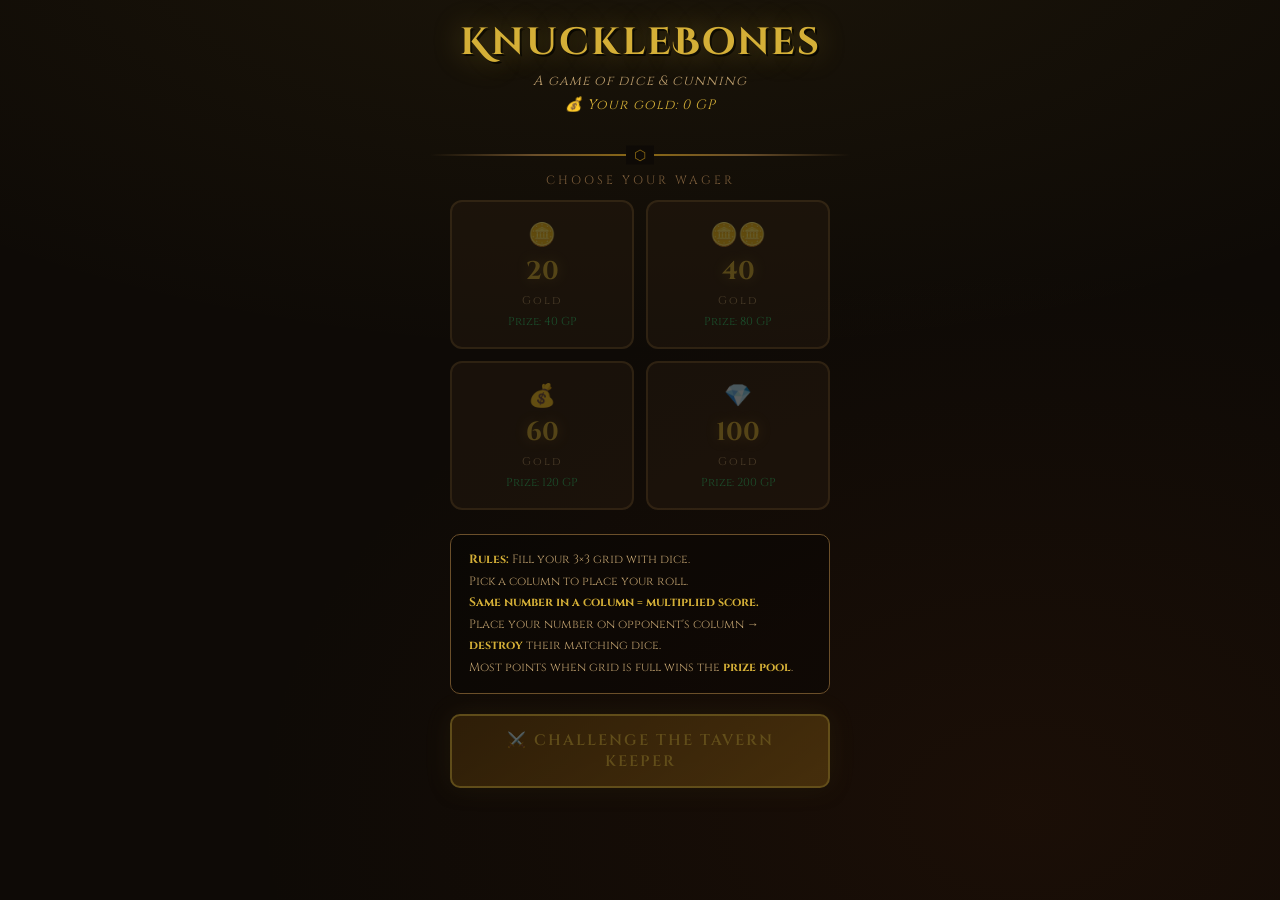
<file: shared/games/minigame1/index.html>
<!DOCTYPE html>
<html lang="uk">
<head>
    <meta charset="UTF-8">
    <meta name="viewport" content="width=device-width, initial-scale=1.0, maximum-scale=1.0, user-scalable=no">
    <title>KnuckleBones</title>
    <script src="https://telegram.org/js/telegram-web-app.js"></script>
    <style>
        @import url('https://fonts.googleapis.com/css2?family=Cinzel:wght@400;600;700;900&family=Cinzel+Decorative:wght@400;700&display=swap');

        :root {
            --bg:        #0e0a06;
            --bg2:       #1a1109;
            --bg3:       #251810;
            --card:      #2e1f12;
            --border:    #6b4f2a;
            --gold:      #d4af37;
            --gold2:     #f0c84a;
            --gold-dim:  #8b6914;
            --red:       #c0392b;
            --red2:      #e74c3c;
            --green:     #27ae60;
            --green2:    #2ecc71;
            --text:      #f0e0c0;
            --text2:     #b89a6a;
            --text3:     #7a5c3a;
            --shadow:    rgba(0,0,0,0.7);
        }

        * { margin:0; padding:0; box-sizing:border-box; -webkit-tap-highlight-color:transparent; }

        html, body {
            width: 100%; min-height: 100vh;
            background: var(--bg);
            font-family: 'Cinzel', Georgia, serif;
            color: var(--text);
            overflow-x: hidden;
        }

        body {
            background-image:
                radial-gradient(ellipse 80% 50% at 50% -10%, rgba(212,175,55,0.07), transparent),
                radial-gradient(ellipse 60% 60% at 80% 90%, rgba(100,40,10,0.15), transparent);
        }

        /* ── SCREENS ── */
        .screen { display:none; flex-direction:column; align-items:center; padding:20px 16px 30px; min-height:100vh; }
        .screen.active { display:flex; }

        /* ── BET SCREEN ── */
        .tavern-sign {
            text-align: center;
            margin-bottom: 24px;
        }
        .tavern-sign h1 {
            font-family: 'Cinzel Decorative', serif;
            font-size: clamp(1.6em, 6vw, 2.4em);
            color: var(--gold);
            text-shadow: 0 0 30px rgba(212,175,55,0.4), 2px 2px 0 #000;
            letter-spacing: 2px;
            line-height: 1.2;
        }
        .tavern-sign .sub {
            color: var(--text2);
            font-size: 0.85em;
            font-style: italic;
            margin-top: 6px;
            letter-spacing: 1px;
        }

        .divider {
            width: 100%;
            max-width: 420px;
            height: 2px;
            background: linear-gradient(90deg, transparent, var(--border), var(--gold-dim), var(--border), transparent);
            margin: 16px 0;
            position: relative;
        }
        .divider::before {
            content: '⬡';
            position: absolute;
            left: 50%; top: 50%;
            transform: translate(-50%, -50%);
            background: var(--bg);
            color: var(--gold-dim);
            padding: 0 8px;
            font-size: 14px;
        }

        .section-label {
            font-size: 0.75em;
            letter-spacing: 3px;
            color: var(--text3);
            text-transform: uppercase;
            margin-bottom: 12px;
        }

        .bet-grid {
            display: grid;
            grid-template-columns: repeat(2, 1fr);
            gap: 12px;
            width: 100%;
            max-width: 380px;
            margin-bottom: 24px;
        }

        .bet-card {
            background: var(--card);
            border: 2px solid var(--border);
            border-radius: 12px;
            padding: 18px 12px;
            cursor: pointer;
            transition: all 0.2s;
            text-align: center;
            position: relative;
            overflow: hidden;
        }
        .bet-card::before {
            content: '';
            position: absolute; inset: 0;
            background: linear-gradient(135deg, rgba(212,175,55,0.05), transparent);
            opacity: 0;
            transition: opacity 0.2s;
        }
        .bet-card:hover::before, .bet-card.selected::before { opacity: 1; }
        .bet-card.selected {
            border-color: var(--gold);
            box-shadow: 0 0 20px rgba(212,175,55,0.25), inset 0 0 20px rgba(212,175,55,0.05);
        }
        .bet-card:active { transform: scale(0.96); }

        .bet-amount {
            font-size: 1.6em;
            font-weight: 700;
            color: var(--gold);
            text-shadow: 0 0 12px rgba(212,175,55,0.4);
        }
        .bet-coin {
            font-size: 1.4em;
            margin-bottom: 4px;
        }
        .bet-label {
            font-size: 0.7em;
            color: var(--text2);
            letter-spacing: 2px;
            margin-top: 4px;
        }
        .bet-prize {
            font-size: 0.72em;
            color: var(--green2);
            margin-top: 6px;
        }

        .pot-display {
            background: linear-gradient(135deg, var(--card), var(--bg3));
            border: 2px solid var(--gold-dim);
            border-radius: 12px;
            padding: 16px 28px;
            text-align: center;
            margin-bottom: 20px;
            width: 100%;
            max-width: 380px;
        }
        .pot-display .pot-label { font-size: 0.7em; letter-spacing: 3px; color: var(--text3); }
        .pot-display .pot-value { font-size: 2em; color: var(--gold); font-weight: 700; margin-top: 4px; }

        .rules-box {
            background: rgba(0,0,0,0.3);
            border: 1px solid var(--border);
            border-radius: 10px;
            padding: 14px 18px;
            font-size: 0.75em;
            color: var(--text2);
            line-height: 1.8;
            width: 100%;
            max-width: 380px;
            margin-bottom: 20px;
        }
        .rules-box strong { color: var(--gold); }

        /* ── BUTTONS ── */
        .btn {
            font-family: 'Cinzel', serif;
            font-size: 0.95em;
            font-weight: 600;
            letter-spacing: 2px;
            padding: 14px 32px;
            border: 2px solid var(--gold-dim);
            border-radius: 10px;
            background: linear-gradient(145deg, #3a2a0e, #5a4018);
            color: var(--gold);
            cursor: pointer;
            transition: all 0.2s;
            touch-action: manipulation;
            box-shadow: 0 4px 16px rgba(0,0,0,0.5);
            width: 100%;
            max-width: 380px;
        }
        .btn:hover { border-color: var(--gold); box-shadow: 0 0 20px rgba(212,175,55,0.2); }
        .btn:active { transform: scale(0.97); }
        .btn:disabled { opacity: 0.4; cursor: not-allowed; transform: none; }
        .btn.primary {
            background: linear-gradient(145deg, #5a3a0a, #8b6014);
            border-color: var(--gold);
            box-shadow: 0 0 25px rgba(212,175,55,0.2), 0 4px 16px rgba(0,0,0,0.5);
        }
        .btn.danger {
            border-color: var(--red);
            color: var(--red2);
            background: linear-gradient(145deg, #2a0a0a, #4a1010);
        }

        /* ── GAME SCREEN ── */
        #gameScreen {
            padding: 12px 10px 20px;
            gap: 0;
        }

        .game-header {
            width: 100%;
            display: grid;
            grid-template-columns: 1fr auto 1fr;
            align-items: center;
            gap: 8px;
            margin-bottom: 10px;
        }

        .player-info {
            text-align: center;
        }
        .player-info.bot { text-align: center; }

        .player-name {
            font-size: 0.65em;
            letter-spacing: 2px;
            color: var(--text3);
            text-transform: uppercase;
        }
        .player-score {
            font-size: 1.6em;
            font-weight: 700;
            color: var(--gold);
            text-shadow: 0 0 10px rgba(212,175,55,0.3);
            line-height: 1;
        }
        .player-score.winning { color: var(--green2); text-shadow: 0 0 10px rgba(46,204,113,0.4); }
        .player-score.losing  { color: var(--red2);   text-shadow: 0 0 10px rgba(231,76,60,0.3); }

        .center-pot {
            text-align: center;
            background: var(--card);
            border: 1px solid var(--gold-dim);
            border-radius: 8px;
            padding: 6px 12px;
            min-width: 80px;
        }
        .center-pot .cp-label { font-size: 0.55em; color: var(--text3); letter-spacing: 2px; }
        .center-pot .cp-value { font-size: 1em; color: var(--gold); font-weight: 600; }

        /* ── BOARDS ── */
        .boards-wrapper {
            width: 100%;
            display: flex;
            flex-direction: column;
            align-items: center;
            gap: 6px;
        }

        .board-section {
            width: 100%;
            max-width: 420px;
        }

        .board-label {
            font-size: 0.6em;
            letter-spacing: 3px;
            color: var(--text3);
            text-align: center;
            margin-bottom: 5px;
        }

        .board {
            display: grid;
            grid-template-columns: repeat(3, 1fr);
            gap: 6px;
            width: 100%;
        }

        .column {
            display: flex;
            flex-direction: column;
            gap: 5px;
            background: rgba(0,0,0,0.25);
            border: 1px solid var(--border);
            border-radius: 10px;
            padding: 6px;
            cursor: default;
            transition: all 0.2s;
            position: relative;
        }

        /* Bot board — columns reversed (bottom to top) */
        .board.bot-board .column { flex-direction: column-reverse; }

        .column.clickable {
            cursor: pointer;
            border-color: var(--gold-dim);
        }
        .column.clickable:hover {
            background: rgba(212,175,55,0.07);
            border-color: var(--gold);
            box-shadow: 0 0 14px rgba(212,175,55,0.15);
        }
        .column.clickable:active { transform: scale(0.97); }
        .column.full { opacity: 0.5; cursor: not-allowed; }

        .col-sum {
            text-align: center;
            font-size: 0.7em;
            font-weight: 700;
            color: var(--text2);
            padding: 2px 0;
            letter-spacing: 1px;
        }

        /* ── DICE CELLS ── */
        .cell {
            aspect-ratio: 1;
            background: var(--bg3);
            border: 1px solid var(--border);
            border-radius: 8px;
            display: flex;
            align-items: center;
            justify-content: center;
            font-size: clamp(1.1em, 4vw, 1.5em);
            font-weight: 700;
            color: var(--text);
            position: relative;
            transition: all 0.25s;
            min-height: 44px;
        }

        .cell.empty { background: rgba(0,0,0,0.3); }

        /* Multiplier colors */
        .cell[data-mult="2"] {
            background: linear-gradient(135deg, #1a2e10, #254018);
            border-color: var(--green);
            color: var(--green2);
            box-shadow: inset 0 0 10px rgba(39,174,96,0.15);
        }
        .cell[data-mult="3"] {
            background: linear-gradient(135deg, #2a1a00, #4a3000);
            border-color: var(--gold);
            color: var(--gold2);
            box-shadow: inset 0 0 12px rgba(212,175,55,0.2);
            text-shadow: 0 0 8px rgba(212,175,55,0.5);
        }

        .cell.just-placed {
            animation: placePop 0.35s cubic-bezier(0.34,1.56,0.64,1) forwards;
        }
        .cell.destroying {
            animation: destroyPop 0.3s ease-out forwards;
        }

        @keyframes placePop {
            0%   { transform: scale(0.4); opacity:0; }
            100% { transform: scale(1);   opacity:1; }
        }
        @keyframes destroyPop {
            0%   { transform: scale(1);   opacity:1; }
            60%  { transform: scale(1.3); opacity:0.6; background: #c0392b; }
            100% { transform: scale(0);   opacity:0; }
        }

        /* ── ROLL AREA ── */
        .roll-area {
            width: 100%;
            max-width: 420px;
            margin: 10px 0 8px;
            display: flex;
            align-items: center;
            justify-content: center;
            gap: 16px;
        }

        .current-die {
            width: 70px; height: 70px;
            background: linear-gradient(145deg, #2e2010, #4a3418);
            border: 3px solid var(--gold-dim);
            border-radius: 14px;
            display: flex; align-items: center; justify-content: center;
            font-size: 2em;
            font-weight: 900;
            color: var(--gold);
            text-shadow: 0 0 14px rgba(212,175,55,0.5);
            box-shadow: 0 6px 20px rgba(0,0,0,0.5), inset 0 1px 0 rgba(255,255,255,0.05);
            transition: all 0.2s;
        }

        .current-die.rolling { animation: dieRoll 0.45s ease; }

        @keyframes dieRoll {
            0%   { transform: rotate(0deg) scale(1); }
            25%  { transform: rotate(-15deg) scale(1.1); }
            50%  { transform: rotate(10deg) scale(0.9); }
            75%  { transform: rotate(-5deg) scale(1.05); }
            100% { transform: rotate(0deg) scale(1); }
        }

        .roll-info {
            flex: 1;
            text-align: left;
        }
        .roll-info .whose-turn {
            font-size: 0.65em;
            letter-spacing: 2px;
            color: var(--text3);
            text-transform: uppercase;
            margin-bottom: 4px;
        }
        .roll-info .instruction {
            font-size: 0.8em;
            color: var(--text2);
            line-height: 1.4;
        }
        .roll-info .instruction strong { color: var(--gold); }

        .btn-roll {
            font-family: 'Cinzel', serif;
            font-size: 0.85em;
            font-weight: 600;
            letter-spacing: 1px;
            padding: 10px 20px;
            border: 2px solid var(--gold-dim);
            border-radius: 10px;
            background: linear-gradient(145deg, #3a2a0e, #5a4018);
            color: var(--gold);
            cursor: pointer;
            transition: all 0.15s;
            touch-action: manipulation;
            box-shadow: 0 4px 12px rgba(0,0,0,0.4);
            white-space: nowrap;
        }
        .btn-roll:hover { border-color: var(--gold); }
        .btn-roll:active { transform: scale(0.95); }
        .btn-roll:disabled { opacity: 0.35; cursor: not-allowed; transform: none; }

        /* ── STATUS BAR ── */
        .status-bar {
            width: 100%;
            max-width: 420px;
            text-align: center;
            font-size: 0.78em;
            color: var(--text2);
            min-height: 22px;
            padding: 4px 8px;
        }
        .status-bar.highlight { color: var(--gold); }
        .status-bar.good { color: var(--green2); }
        .status-bar.bad  { color: var(--red2); }

        /* ── RESULT SCREEN ── */
        #resultScreen {
            justify-content: center;
            gap: 16px;
        }

        .result-trophy {
            font-size: clamp(3em, 15vw, 5em);
            animation: trophyFloat 2s ease infinite;
        }
        @keyframes trophyFloat {
            0%,100% { transform: translateY(0) rotate(-3deg); }
            50%      { transform: translateY(-8px) rotate(3deg); }
        }

        .result-title {
            font-family: 'Cinzel Decorative', serif;
            font-size: clamp(1.4em, 5vw, 2em);
            text-align: center;
            text-shadow: 0 0 30px currentColor;
        }
        .result-title.win  { color: var(--gold2); }
        .result-title.lose { color: var(--red2); }
        .result-title.draw { color: var(--text2); }

        .result-scores {
            display: grid;
            grid-template-columns: 1fr auto 1fr;
            gap: 12px;
            align-items: center;
            width: 100%;
            max-width: 380px;
        }
        .result-score-box {
            background: var(--card);
            border: 2px solid var(--border);
            border-radius: 12px;
            padding: 14px 10px;
            text-align: center;
        }
        .result-score-box.winner { border-color: var(--gold); box-shadow: 0 0 20px rgba(212,175,55,0.2); }
        .result-score-box .rs-name { font-size: 0.65em; letter-spacing: 2px; color: var(--text3); }
        .result-score-box .rs-val  { font-size: 1.8em; font-weight: 700; color: var(--gold); margin-top: 4px; }
        .result-vs { font-size: 0.8em; color: var(--text3); }

        .result-prize {
            background: linear-gradient(135deg, var(--card), var(--bg3));
            border: 2px solid var(--gold-dim);
            border-radius: 14px;
            padding: 20px 32px;
            text-align: center;
            width: 100%;
            max-width: 380px;
        }
        .result-prize .rp-label { font-size: 0.65em; letter-spacing: 3px; color: var(--text3); }
        .result-prize .rp-amount { font-size: 2.2em; font-weight: 700; color: var(--gold2); margin-top: 6px; text-shadow: 0 0 20px rgba(240,200,74,0.4); }
        .result-prize .rp-note { font-size: 0.72em; color: var(--text2); margin-top: 6px; }

        /* ── BOT THINKING ── */
        .bot-thinking {
            display: inline-block;
            font-size: 0.7em;
            color: var(--text3);
            letter-spacing: 2px;
        }
        .bot-thinking::after {
            content: '...';
            animation: dots 1.2s steps(4, end) infinite;
        }
        @keyframes dots {
            0%,20%  { content: '.'; }
            40%     { content: '..'; }
            60%,100%{ content: '...'; }
        }
    </style>
</head>
<body>

<!-- ══════════════════════════════════════
     BET SCREEN
══════════════════════════════════════ -->
<div class="screen active" id="betScreen">
    <div class="tavern-sign">
        <h1>KnuckleBones</h1>
        <p class="sub">A game of dice & cunning</p>
    <p class="sub" id="betGoldDisplay" style="color:var(--gold);margin-top:6px">💰 Your gold: …</p>
    </div>

    <div class="divider"></div>

    <p class="section-label">Choose your wager</p>

    <div class="bet-grid">
        <div class="bet-card" data-bet="20" onclick="selectBet(20, this)">
            <div class="bet-coin">🪙</div>
            <div class="bet-amount">20</div>
            <div class="bet-label">Gold</div>
            <div class="bet-prize">Prize: 40 GP</div>
        </div>
        <div class="bet-card" data-bet="40" onclick="selectBet(40, this)">
            <div class="bet-coin">🪙🪙</div>
            <div class="bet-amount">40</div>
            <div class="bet-label">Gold</div>
            <div class="bet-prize">Prize: 80 GP</div>
        </div>
        <div class="bet-card" data-bet="60" onclick="selectBet(60, this)">
            <div class="bet-coin">💰</div>
            <div class="bet-amount">60</div>
            <div class="bet-label">Gold</div>
            <div class="bet-prize">Prize: 120 GP</div>
        </div>
        <div class="bet-card" data-bet="100" onclick="selectBet(100, this)">
            <div class="bet-coin">💎</div>
            <div class="bet-amount">100</div>
            <div class="bet-label">Gold</div>
            <div class="bet-prize">Prize: 200 GP</div>
        </div>
    </div>

    <div class="pot-display" id="potDisplay" style="display:none">
        <div class="pot-label">PRIZE POOL</div>
        <div class="pot-value" id="potValue">— GP</div>
    </div>

    <div class="rules-box">
        <strong>Rules:</strong> Fill your 3×3 grid with dice.<br>
        Pick a column to place your roll.<br>
        <strong>Same number in a column = multiplied score.</strong><br>
        Place your number on opponent's column → <strong>destroy</strong> their matching dice.<br>
        Most points when grid is full wins the <strong>prize pool</strong>.
    </div>

    <button class="btn primary" id="startBtn" onclick="startGame()" disabled>
        ⚔️ CHALLENGE THE TAVERN KEEPER
    </button>
</div>

<!-- ══════════════════════════════════════
     GAME SCREEN
══════════════════════════════════════ -->
<div class="screen" id="gameScreen">

    <!-- Header: scores + pot -->
    <div class="game-header">
        <div class="player-info">
            <div class="player-name">You</div>
            <div class="player-score" id="scorePlayer">0</div>
        </div>
        <div class="center-pot">
            <div class="cp-label">POT</div>
            <div class="cp-value" id="gamePot">0 GP</div>
        </div>
        <div class="player-info bot">
            <div class="player-name">Keeper</div>
            <div class="player-score" id="scoreBot">0</div>
        </div>
    </div>

    <div class="boards-wrapper">

        <!-- BOT BOARD (top, flipped) -->
        <div class="board-section">
            <div class="board-label">— TAVERN KEEPER —</div>
            <div class="board bot-board" id="botBoard"></div>
        </div>

        <div class="divider" style="margin:6px 0;max-width:420px"></div>

        <!-- PLAYER BOARD (bottom) -->
        <div class="board-section">
            <div class="board" id="playerBoard"></div>
            <div class="board-label" style="margin-top:5px">— YOUR GRID —</div>
        </div>

    </div>

    <!-- Roll area -->
    <div class="roll-area">
        <div class="current-die" id="currentDie">?</div>
        <div class="roll-info">
            <div class="whose-turn" id="whoseTurn">Your turn</div>
            <div class="instruction" id="instruction">Press <strong>Roll</strong> to throw the die</div>
        </div>
        <button class="btn-roll" id="rollBtn" onclick="rollDice()">🎲 Roll</button>
    </div>

    <div class="status-bar" id="statusBar"></div>

    <button class="btn danger" onclick="confirmForfeit()" style="max-width:420px;margin-top:4px;font-size:0.75em;padding:10px">
        ✕ Forfeit
    </button>
</div>

<!-- ══════════════════════════════════════
     RESULT SCREEN
══════════════════════════════════════ -->
<div class="screen" id="resultScreen">
    <div class="result-trophy" id="resultTrophy">🏆</div>
    <div class="result-title" id="resultTitle">Victory!</div>

    <div class="result-scores">
        <div class="result-score-box" id="rsPlayer">
            <div class="rs-name">YOU</div>
            <div class="rs-val" id="rsFinalPlayer">0</div>
        </div>
        <div class="result-vs">VS</div>
        <div class="result-score-box" id="rsBot">
            <div class="rs-name">KEEPER</div>
            <div class="rs-val" id="rsFinalBot">0</div>
        </div>
    </div>

    <div class="result-prize">
        <div class="rp-label">PRIZE POOL</div>
        <div class="rp-amount" id="rpAmount">0 GP</div>
        <div class="rp-note" id="rpNote">Winner takes all</div>
    </div>

    <button class="btn primary" onclick="goToBet()" style="margin-top:8px">
        🎲 PLAY AGAIN
    </button>
    <button class="btn" onclick="goHome()" style="margin-top:8px;font-size:0.8em">
        ← Back to Tavern
    </button>
</div>

<script>
// ══════════════════════════════════════
// TELEGRAM
// ══════════════════════════════════════
let tg = window.Telegram?.WebApp;
if (tg) {
    tg.ready(); tg.expand();
    tg.setHeaderColor('#0e0a06');
    tg.setBackgroundColor('#0e0a06');
    tg.BackButton.show();
    tg.BackButton.onClick(() => {
        if (document.getElementById('gameScreen').classList.contains('active')) {
            confirmForfeit();
        } else {
            window.history.back();
        }
    });
}
function haptic(t) { tg?.HapticFeedback?.impactOccurred(t); }
function hapticNote(t) { tg?.HapticFeedback?.notificationOccurred(t); }

// ══════════════════════════════════════
// STATE
// ══════════════════════════════════════
const COLS = 3, ROWS = 3;
const GOLD_KEY = 'companion-gold';
let bet = 0;
let playerGold = parseInt(localStorage.getItem(GOLD_KEY) || '0');

// boards[col][row] — 0 = empty, 1-6 = die value
let playerBoard, botBoard;
let currentTurn;   // 'player' | 'bot'
let currentRoll;   // 1-6
let phase;         // 'roll' | 'place' | 'bot' | 'end'
let animating = false;

// ══════════════════════════════════════
// BET SCREEN
// ══════════════════════════════════════
function selectBet(amount, el) {
    bet = amount;
    document.querySelectorAll('.bet-card').forEach(c => c.classList.remove('selected'));
    el.classList.add('selected');
    document.getElementById('potDisplay').style.display = 'block';
    document.getElementById('potValue').textContent = (amount * 2) + ' GP';
    document.getElementById('startBtn').disabled = false;
    haptic('light');
}

// ══════════════════════════════════════
// GAME INIT
// ══════════════════════════════════════
function startGame() {
    if (!bet) return;
    if (playerGold < bet) {
        if (tg) tg.showAlert(`Not enough gold! You have ${playerGold} GP.`);
        else alert(`Not enough gold! You have ${playerGold} GP.`);
        return;
    }
    haptic('medium');

    playerBoard = Array.from({length: COLS}, () => Array(ROWS).fill(0));
    botBoard    = Array.from({length: COLS}, () => Array(ROWS).fill(0));
    currentRoll = null;
    animating = false;

    // Deduct bet from player gold
    playerGold -= bet;
    localStorage.setItem(GOLD_KEY, playerGold);

    // Player goes first
    currentTurn = 'player';
    phase = 'roll';

    renderBoards();
    updateScores();

    document.getElementById('gamePot').textContent = (bet * 2) + ' GP';
    setStatus('');
    setInstruction('Your turn — press Roll!');
    document.getElementById('whoseTurn').textContent = 'Your Turn';
    document.getElementById('currentDie').textContent = '?';
    document.getElementById('rollBtn').disabled = false;

    showScreen('gameScreen');
}

// ══════════════════════════════════════
// BOARD RENDERING
// ══════════════════════════════════════
function renderBoards() {
    renderBoard('playerBoard', playerBoard, true);
    renderBoard('botBoard',    botBoard,    false);
}

function renderBoard(id, board, isPlayer) {
    const el = document.getElementById(id);
    el.innerHTML = '';

    for (let c = 0; c < COLS; c++) {
        const col = document.createElement('div');
        col.className = 'column';
        col.dataset.col = c;

        // Column sum label
        const sumEl = document.createElement('div');
        sumEl.className = 'col-sum';
        sumEl.textContent = colScore(board, c) || '';

        const cells = [];
        for (let r = 0; r < ROWS; r++) {
            const cell = document.createElement('div');
            cell.className = 'cell' + (board[c][r] === 0 ? ' empty' : '');
            cell.dataset.col = c;
            cell.dataset.row = r;

            if (board[c][r] !== 0) {
                const mult = getMultiplier(board, c, board[c][r]);
                cell.textContent = board[c][r];
                cell.dataset.mult = mult;
            }
            cells.push(cell);
        }

        // Player board: sum on top, rows bottom to top visually
        // Bot board: sum on bottom (CSS flips), rows shown normally
        if (isPlayer) {
            col.appendChild(sumEl);
            cells.forEach(c => col.appendChild(c));
        } else {
            cells.forEach(c => col.appendChild(c));
            col.appendChild(sumEl);
        }

        if (isPlayer && phase === 'place' && !isColFull(board, c)) {
            col.classList.add('clickable');
            col.addEventListener('click', () => placePlayerDie(c));
        } else if (isPlayer && isColFull(board, c)) {
            col.classList.add('full');
        }

        el.appendChild(col);
    }
}

function getMultiplier(board, col, val) {
    const count = board[col].filter(v => v === val).length;
    return count >= 2 ? count : 1;
}

function isColFull(board, col) {
    return board[col].every(v => v !== 0);
}

function isBoardFull(board) {
    for (let c = 0; c < COLS; c++) if (!isColFull(board, c)) return false;
    return true;
}

function colScore(board, col) {
    const counts = {};
    let total = 0;
    board[col].forEach(v => { if (v) counts[v] = (counts[v]||0) + 1; });
    for (const [val, cnt] of Object.entries(counts)) {
        total += parseInt(val) * cnt * cnt;
    }
    return total;
}

function totalScore(board) {
    let s = 0;
    for (let c = 0; c < COLS; c++) s += colScore(board, c);
    return s;
}

function updateScores() {
    const ps = totalScore(playerBoard);
    const bs = totalScore(botBoard);

    const pel = document.getElementById('scorePlayer');
    const bel = document.getElementById('scoreBot');

    pel.textContent = ps;
    bel.textContent = bs;

    pel.className = 'player-score' + (ps > bs ? ' winning' : ps < bs ? ' losing' : '');
    bel.className = 'player-score' + (bs > ps ? ' winning' : bs < ps ? ' losing' : '');
}

// ══════════════════════════════════════
// PLACE DIE — shared logic
// ══════════════════════════════════════
async function placeDie(board, col, val, isPlayer) {
    // Find first empty row
    const row = board[col].indexOf(0);
    if (row === -1) return false;

    board[col][row] = val;

    // Destroy opponent's matching dice in same column
    const opponentBoard = isPlayer ? botBoard : playerBoard;
    const destroyed = [];
    for (let r = 0; r < ROWS; r++) {
        if (opponentBoard[col][r] === val) {
            destroyed.push(r);
        }
    }

    // Animate placement
    renderBoards();
    const boardId = isPlayer ? 'playerBoard' : 'botBoard';
    const placedCell = document.querySelector(`#${boardId} [data-col="${col}"][data-row="${row}"]`);
    if (placedCell) placedCell.classList.add('just-placed');

    if (destroyed.length > 0) {
        await sleep(300);
        // Animate destruction
        const oppId = isPlayer ? 'botBoard' : 'playerBoard';
        for (const dr of destroyed) {
            const cell = document.querySelector(`#${oppId} [data-col="${col}"][data-row="${dr}"]`);
            if (cell) cell.classList.add('destroying');
        }
        await sleep(350);
        destroyed.forEach(dr => { opponentBoard[col][dr] = 0; });
        if (destroyed.length > 0) {
            setStatus(`💥 Destroyed ${destroyed.length} opponent die${destroyed.length>1?'s':''}!`, 'bad');
            hapticNote('error');
        }
    }

    await sleep(200);
    renderBoards();
    updateScores();
    return true;
}

// ══════════════════════════════════════
// PLAYER TURN
// ══════════════════════════════════════
function rollDice() {
    if (phase !== 'roll' || currentTurn !== 'player' || animating) return;
    haptic('medium');

    currentRoll = Math.ceil(Math.random() * 6);

    const dieEl = document.getElementById('currentDie');
    dieEl.classList.remove('rolling');
    void dieEl.offsetWidth;
    dieEl.classList.add('rolling');
    dieEl.textContent = currentRoll;

    document.getElementById('rollBtn').disabled = true;
    phase = 'place';

    setWhoseTurn('Your Turn');
    setInstruction(`You rolled <strong>${currentRoll}</strong> — pick a column`);
    setStatus('Tap a column to place your die', 'highlight');

    renderBoards(); // enables clickable columns
}

async function placePlayerDie(col) {
    if (phase !== 'place' || currentTurn !== 'player' || animating) return;
    if (isColFull(playerBoard, col)) return;

    haptic('light');
    animating = true;
    phase = 'animating';

    setStatus('');
    renderBoards(); // remove clickable

    await placeDie(playerBoard, col, currentRoll, true);

    if (isBoardFull(playerBoard)) {
        endGame();
        animating = false;
        return;
    }

    // Switch to bot
    currentTurn = 'bot';
    phase = 'bot';
    animating = false;

    setWhoseTurn('Keeper\'s Turn');
    setInstruction('Tavern Keeper is thinking…');
    document.getElementById('currentDie').textContent = '?';

    await sleep(600);
    botTurn();
}

// ══════════════════════════════════════
// BOT TURN
// ══════════════════════════════════════
async function botTurn() {
    if (currentTurn !== 'bot') return;
    animating = true;

    // Roll
    await sleep(400);
    const roll = Math.ceil(Math.random() * 6);
    currentRoll = roll;

    const dieEl = document.getElementById('currentDie');
    dieEl.classList.remove('rolling');
    void dieEl.offsetWidth;
    dieEl.classList.add('rolling');
    dieEl.textContent = roll;
    haptic('light');

    setInstruction(`Keeper rolled <strong>${roll}</strong>`);
    await sleep(700);

    // Bot strategy
    const col = botChooseColumn(roll);
    setInstruction(`Keeper places <strong>${roll}</strong> in column ${col + 1}`);
    await sleep(400);

    await placeDie(botBoard, col, roll, false);

    if (isBoardFull(botBoard)) {
        endGame();
        animating = false;
        return;
    }

    // Back to player
    currentTurn = 'player';
    phase = 'roll';
    animating = false;

    document.getElementById('rollBtn').disabled = false;
    document.getElementById('currentDie').textContent = '?';
    setWhoseTurn('Your Turn');
    setInstruction('Press <strong>Roll</strong> to throw the die');
    setStatus('');
}

// ── Bot AI ──
function botChooseColumn(roll) {
    const available = [];
    for (let c = 0; c < COLS; c++) {
        if (!isColFull(botBoard, c)) available.push(c);
    }

    // Score each available column
    let bestCol = available[0];
    let bestScore = -Infinity;

    for (const c of available) {
        let score = 0;

        // 1. Bonus for matching dice (multiplier)
        const matches = botBoard[c].filter(v => v === roll).length;
        score += matches * roll * 8;

        // 2. Bonus for destroying player dice
        const destroys = playerBoard[c].filter(v => v === roll).length;
        score += destroys * roll * 6;

        // 3. Prefer columns that already have dice (consolidate)
        const filled = botBoard[c].filter(v => v !== 0).length;
        score += filled * 2;

        // 4. Small random noise so bot isn't perfectly predictable
        score += (Math.random() - 0.5) * roll * 2;

        if (score > bestScore) { bestScore = score; bestCol = c; }
    }

    return bestCol;
}

// ══════════════════════════════════════
// END GAME
// ══════════════════════════════════════
function endGame() {
    phase = 'end';
    const ps = totalScore(playerBoard);
    const bs = totalScore(botBoard);
    const pot = bet * 2;

    document.getElementById('rsFinalPlayer').textContent = ps;
    document.getElementById('rsFinalBot').textContent    = bs;
    document.getElementById('rpAmount').textContent      = pot + ' GP';

    const rsPlayer = document.getElementById('rsPlayer');
    const rsBot    = document.getElementById('rsBot');

    rsPlayer.classList.remove('winner');
    rsBot.classList.remove('winner');

    if (ps > bs) {
        // Player wins — gets both bets
        playerGold += pot;
        localStorage.setItem(GOLD_KEY, playerGold);
        hapticNote('success');
        document.getElementById('resultTrophy').textContent = '🏆';
        document.getElementById('resultTitle').className    = 'result-title win';
        document.getElementById('resultTitle').textContent  = 'Victory!';
        document.getElementById('rpNote').textContent       = `You win ${pot} GP! New balance: ${playerGold} GP`;
        rsPlayer.classList.add('winner');
    } else if (bs > ps) {
        // Bot wins — player already lost their bet
        hapticNote('error');
        document.getElementById('resultTrophy').textContent = '💀';
        document.getElementById('resultTitle').className    = 'result-title lose';
        document.getElementById('resultTitle').textContent  = 'Defeated!';
        document.getElementById('rpNote').textContent       = `The Keeper wins. Your balance: ${playerGold} GP`;
        rsBot.classList.add('winner');
    } else {
        // Draw — return player's bet only
        playerGold += bet;
        localStorage.setItem(GOLD_KEY, playerGold);
        haptic('medium');
        document.getElementById('resultTrophy').textContent = '⚖️';
        document.getElementById('resultTitle').className    = 'result-title draw';
        document.getElementById('resultTitle').textContent  = 'Draw!';
        document.getElementById('rpNote').textContent       = `Bet returned. Your balance: ${playerGold} GP`;
    }

    setTimeout(() => showScreen('resultScreen'), 600);
}

// ══════════════════════════════════════
// UI HELPERS
// ══════════════════════════════════════
function setStatus(msg, cls = '') {
    const el = document.getElementById('statusBar');
    el.textContent = msg;
    el.className = 'status-bar ' + cls;
}

function setInstruction(html) {
    document.getElementById('instruction').innerHTML = html;
}

function setWhoseTurn(text) {
    document.getElementById('whoseTurn').textContent = text;
}

function showScreen(id) {
    document.querySelectorAll('.screen').forEach(s => s.classList.remove('active'));
    document.getElementById(id).classList.add('active');
}

function sleep(ms) { return new Promise(r => setTimeout(r, ms)); }

function confirmForfeit() {
    if (tg) {
        tg.showConfirm('Forfeit the game? You lose your bet.', (ok) => {
            if (ok) { goToBet(); haptic('heavy'); }
        });
    } else {
        if (confirm('Forfeit? You lose your bet.')) goToBet();
    }
}

function goToBet() {
    bet = 0;
    playerGold = parseInt(localStorage.getItem(GOLD_KEY) || '0');
    document.querySelectorAll('.bet-card').forEach(c => c.classList.remove('selected'));
    document.getElementById('startBtn').disabled = true;
    document.getElementById('potDisplay').style.display = 'none';
    updateGoldDisplay();
    showScreen('betScreen');
}

function updateGoldDisplay() {
    const el = document.getElementById('betGoldDisplay');
    if (el) el.textContent = `💰 Your gold: ${playerGold} GP`;
    // Disable bet cards player can't afford
    document.querySelectorAll('.bet-card').forEach(card => {
        const amount = parseInt(card.dataset.bet);
        card.style.opacity = playerGold >= amount ? '1' : '0.35';
        card.style.pointerEvents = playerGold >= amount ? 'auto' : 'none';
    });
}

function goHome() {
    window.history.back();
}

// Init gold display on load
updateGoldDisplay();
</script>
</body>
</html>

<!-- ============================================================
Credits
Idea: Baraniuk
Code: Claude (Anthropic AI Assistant)
============================================================ -->
</file>
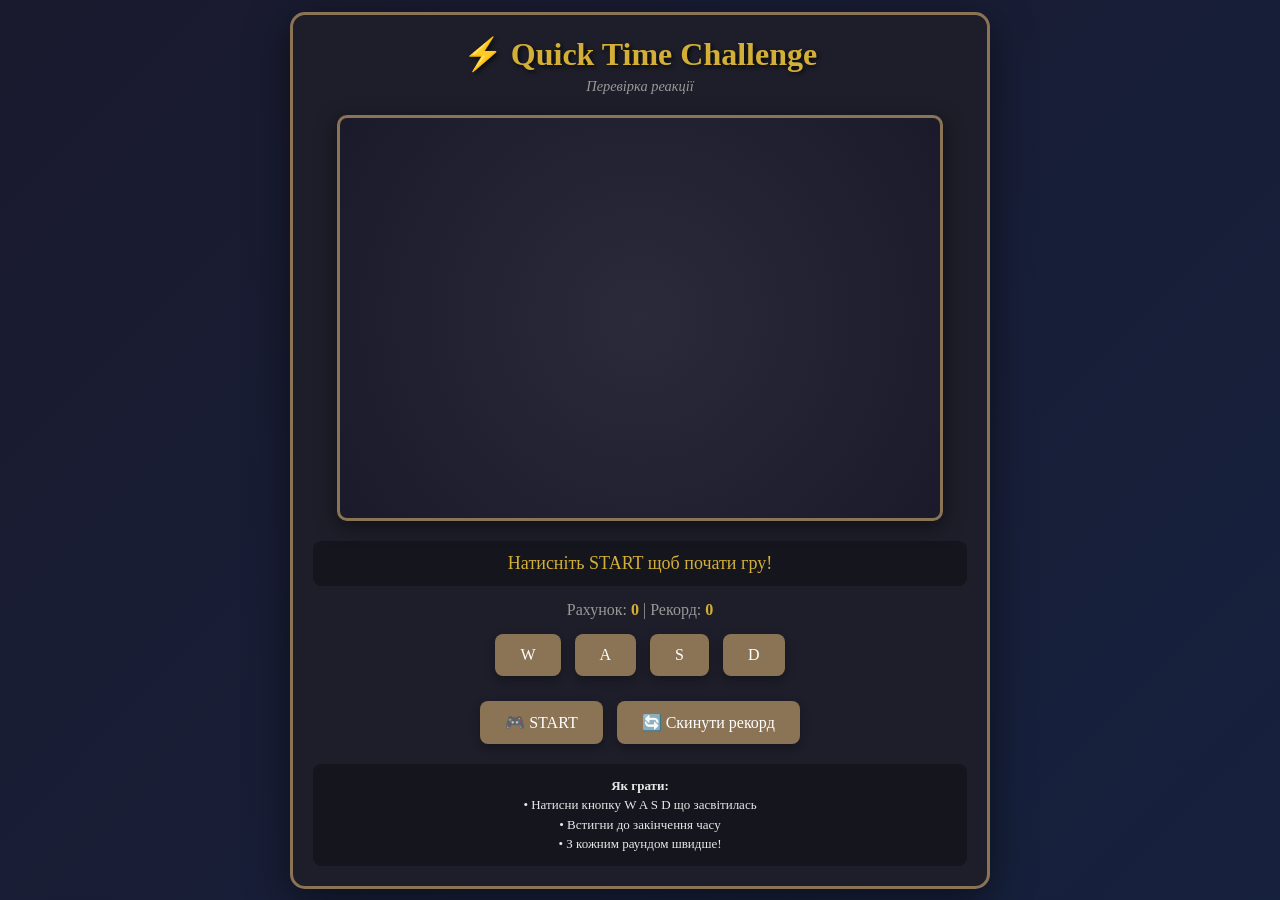
<file: shared/games/qte/index.html>
<!DOCTYPE html>
<html lang="uk">
<head>
    <meta charset="UTF-8">
    <meta name="viewport" content="width=device-width, initial-scale=1.0, maximum-scale=1.0, user-scalable=no">
    <title>Quick Time Challenge</title>
    <script src="https://telegram.org/js/telegram-web-app.js"></script>
    <style>
        * {
            margin: 0;
            padding: 0;
            box-sizing: border-box;
            -webkit-tap-highlight-color: transparent;
        }

        body {
            font-family: 'Georgia', serif;
            background: linear-gradient(135deg, #1a1a2e 0%, #16213e 100%);
            display: flex;
            justify-content: center;
            align-items: center;
            min-height: 100vh;
            color: #e8e8e8;
            padding: 10px;
            overflow-x: hidden;
        }

        .game-container {
            background: rgba(30, 30, 40, 0.9);
            border: 3px solid #8b7355;
            border-radius: 15px;
            padding: 20px;
            box-shadow: 0 10px 40px rgba(0, 0, 0, 0.5);
            max-width: 700px;
            width: 100%;
            text-align: center;
        }

        h1 {
            color: #d4af37;
            margin-bottom: 5px;
            text-shadow: 2px 2px 4px rgba(0, 0, 0, 0.7);
            font-size: 2em;
        }

        .subtitle {
            color: #999;
            margin-bottom: 20px;
            font-style: italic;
            font-size: 0.9em;
        }

        canvas {
            border: 3px solid #8b7355;
            border-radius: 10px;
            box-shadow: 0 5px 20px rgba(0, 0, 0, 0.5);
            background: radial-gradient(circle at center, #2a2a3a, #1a1a2a);
            display: block;
            margin: 0 auto 20px;
            max-width: 100%;
            height: auto;
        }

        .controls {
            margin: 15px 0;
        }

        button {
            background: #8b7355;
            color: #fff;
            border: none;
            padding: 12px 25px;
            font-size: 16px;
            border-radius: 8px;
            cursor: pointer;
            margin: 5px;
            transition: all 0.3s;
            font-family: 'Georgia', serif;
            box-shadow: 0 4px 10px rgba(0, 0, 0, 0.3);
            touch-action: manipulation;
        }

        button:active {
            transform: scale(0.95);
            background: #a68968;
        }

        button:disabled {
            opacity: 0.5;
            cursor: not-allowed;
            transform: none;
        }

        .status {
            font-size: 18px;
            margin: 15px 0;
            min-height: 25px;
            color: #d4af37;
            background: rgba(0, 0, 0, 0.3);
            padding: 12px;
            border-radius: 8px;
        }

        .score-display {
            color: #999;
            margin: 10px 0;
            font-size: 16px;
        }

        .score-display span {
            color: #d4af37;
            font-weight: bold;
        }

        .instructions {
            background: rgba(0, 0, 0, 0.3);
            padding: 12px;
            border-radius: 8px;
            margin-top: 15px;
            font-size: 13px;
            line-height: 1.5;
        }

        .fail {
            color: #ef4444 !important;
            font-weight: bold;
        }

        .keyboard-hint {
            color: #d4af37;
            font-size: 14px;
            margin: 10px 0;
            padding: 10px;
            background: rgba(139, 115, 85, 0.2);
            border-radius: 8px;
            border: 1px solid #8b7355;
        }

        @media (max-width: 600px) {
            .game-container {
                padding: 15px;
            }
            
            h1 {
                font-size: 1.5em;
            }
            
            button {
                padding: 10px 20px;
                font-size: 14px;
            }
            
            .status {
                font-size: 16px;
                padding: 10px;
            }
        }
    </style>
</head>
<body>
    <div class="game-container">
        <h1>⚡ Quick Time Challenge</h1>
        <p class="subtitle">Перевірка реакції</p>

        <canvas id="canvas" width="600" height="400"></canvas>

        <div class="status" id="status">Натисніть START щоб почати гру!</div>
        <div class="score-display" id="score">Рахунок: <span>0</span> | Рекорд: <span>0</span></div>

        <!-- D-Pad controller -->
        <div class="dpad-wrapper">
            <div class="dpad" id="dpad">
                <button class="dpad-btn" data-key="W">W</button>
                <button class="dpad-btn" data-key="A">A</button>
                <button class="dpad-btn" data-key="S">S</button>
                <button class="dpad-btn" data-key="D">D</button>
                <div class="dpad-center"></div>
            </div>
        </div>

        <div class="controls">
            <button id="startBtn" onclick="startGame()">🎮 START</button>
            <button onclick="resetScore()">🔄 Скинути рекорд</button>
        </div>

        <div class="instructions">
            <strong>Як грати:</strong><br>
            • Натисни кнопку W A S D що засвітилась<br>
            • Встигни до закінчення часу<br>
            • З кожним раундом швидше!
        </div>
    </div>

    <script>
        // Initialize Telegram Web App
        let tg = window.Telegram.WebApp;
        tg.ready();
        tg.expand();
        tg.setHeaderColor('#1a1a2e');
        tg.setBackgroundColor('#16213e');

        // Back button
        tg.BackButton.show();
        tg.BackButton.onClick(() => {
            window.history.back();
        });

        const canvas = document.getElementById('canvas');
        const ctx = canvas.getContext('2d');
        
        // Adapt to screen size
        function resizeCanvas() {
            const container = document.querySelector('.game-container');
            const maxWidth = Math.min(600, container.clientWidth - 40);
            const scale = maxWidth / 600;
            canvas.style.width = maxWidth + 'px';
            canvas.style.height = (400 * scale) + 'px';
        }
        resizeCanvas();
        window.addEventListener('resize', resizeCanvas);

        const centerX = canvas.width / 2;
        const centerY = canvas.height / 2;

        const letters = 'WASD';
        let particles = [];
        let currentLetter = '';
        let letterX = 0;
        let letterY = 0;
        let maxTime = 2000;
        let gameState = 'idle';
        let countdownValue = 3;
        let score = 0;
        let highScore = localStorage.getItem('qte-highscore') || 0;
        let letterStartTime = 0;
        let mistakes = 0;
        const MAX_MISTAKES = 3;

        // Particles
        for (let i = 0; i < 40; i++) {
            particles.push({
                x: Math.random() * canvas.width,
                y: Math.random() * canvas.height,
                size: Math.random() * 2 + 1,
                speedY: Math.random() * 0.3 + 0.1,
                speedX: (Math.random() - 0.5) * 0.2,
                opacity: Math.random() * 0.4 + 0.2
            });
        }

        function drawParticles() {
            particles.forEach(p => {
                ctx.save();
                ctx.globalAlpha = p.opacity * (0.5 + Math.sin(Date.now() * 0.002 + p.x) * 0.3);
                ctx.fillStyle = '#8b7355';
                ctx.beginPath();
                ctx.arc(p.x, p.y, p.size, 0, Math.PI * 2);
                ctx.fill();
                ctx.restore();

                p.y -= p.speedY;
                p.x += p.speedX;

                if (p.y < 0) p.y = canvas.height;
                if (p.x < 0) p.x = canvas.width;
                if (p.x > canvas.width) p.x = 0;
            });
        }

        function drawAncientCircle() {
            ctx.save();
            ctx.translate(centerX, centerY);
            
            ctx.strokeStyle = gameState === 'lose' ? '#ef4444' : '#8b7355';
            ctx.lineWidth = 3;
            ctx.shadowBlur = 10;
            ctx.shadowColor = ctx.strokeStyle;
            ctx.globalAlpha = 0.6;
            ctx.beginPath();
            ctx.arc(0, 0, 150, 0, Math.PI * 2);
            ctx.stroke();

            ctx.strokeStyle = gameState === 'lose' ? '#ef4444' : '#d4af37';
            ctx.lineWidth = 2;
            ctx.beginPath();
            ctx.arc(0, 0, 100, 0, Math.PI * 2);
            ctx.stroke();

            ctx.globalAlpha = 0.4;
            for (let i = 0; i < 12; i++) {
                const angle = (i / 12) * Math.PI * 2;
                const x = Math.cos(angle) * 125;
                const y = Math.sin(angle) * 125;
                
                ctx.fillStyle = '#d4af37';
                ctx.beginPath();
                ctx.arc(x, y, 4, 0, Math.PI * 2);
                ctx.fill();
            }

            ctx.restore();
        }

        function drawTimerRing() {
            if (gameState !== 'playing') return;
            
            const elapsed = Date.now() - letterStartTime;
            const progress = Math.max(0, 1 - elapsed / maxTime);
            
            ctx.save();
            ctx.translate(letterX, letterY);
            
            ctx.strokeStyle = 'rgba(100, 100, 100, 0.3)';
            ctx.lineWidth = 6;
            ctx.beginPath();
            ctx.arc(0, 0, 45, 0, Math.PI * 2);
            ctx.stroke();
            
            let color;
            if (progress > 0.5) color = '#4ade80';
            else if (progress > 0.25) color = '#d4af37';
            else color = '#ef4444';
            
            ctx.strokeStyle = color;
            ctx.shadowBlur = 10;
            ctx.shadowColor = color;
            ctx.lineWidth = 6;
            ctx.lineCap = 'round';
            ctx.beginPath();
            ctx.arc(0, 0, 45, -Math.PI / 2, -Math.PI / 2 + progress * Math.PI * 2);
            ctx.stroke();
            
            ctx.restore();
        }

        function drawLetter() {
            ctx.save();
            
            if (gameState === 'countdown') {
                ctx.translate(centerX, centerY);
                ctx.fillStyle = '#d4af37';
                ctx.shadowBlur = 20;
                ctx.shadowColor = '#d4af37';
                ctx.font = 'bold 100px Georgia';
                ctx.textAlign = 'center';
                ctx.textBaseline = 'middle';
                ctx.fillText(countdownValue, 0, 0);
            } else if (gameState === 'playing' && currentLetter) {
                ctx.translate(letterX, letterY);
                const elapsed = Date.now() - letterStartTime;
                const progress = elapsed / maxTime;
                
                let color = '#4ade80';
                if (progress > 0.5) color = '#d4af37';
                if (progress > 0.75) color = '#ef4444';
                
                ctx.fillStyle = color;
                ctx.shadowBlur = 25;
                ctx.shadowColor = color;
                ctx.font = 'bold 50px Georgia';
                ctx.textAlign = 'center';
                ctx.textBaseline = 'middle';
                ctx.fillText(currentLetter, 0, 0);
            } else if (gameState === 'lose') {
                ctx.translate(centerX, centerY);
                ctx.fillStyle = '#ef4444';
                ctx.shadowBlur = 20;
                ctx.shadowColor = '#ef4444';
                ctx.font = 'bold 35px Georgia';
                ctx.textAlign = 'center';
                ctx.textBaseline = 'middle';
                ctx.fillText('ЧАС ВИЙШОВ!', 0, -25);
                
                ctx.font = 'bold 50px Georgia';
                ctx.fillStyle = '#d4af37';
                ctx.shadowColor = '#d4af37';
                ctx.fillText(currentLetter, 0, 35);
            } else if (gameState === 'idle') {
                ctx.translate(centerX, centerY);
                ctx.fillStyle = '#8b7355';
                ctx.shadowBlur = 15;
                ctx.shadowColor = '#8b7355';
                ctx.font = 'bold 28px Georgia';
                ctx.textAlign = 'center';
                ctx.textBaseline = 'middle';
                ctx.globalAlpha = 0.6 + Math.sin(Date.now() * 0.003) * 0.2;
                ctx.fillText('⚡ QTE ⚡', 0, 0);
            }
            
            ctx.restore();
        }

        function startGame() {
            // Haptic feedback
            if (tg.HapticFeedback) {
                tg.HapticFeedback.impactOccurred('medium');
            }

            document.getElementById('startBtn').disabled = true;

            gameState = 'countdown';
            countdownValue = 3;
            score = 0;
            mistakes = 0;
            maxTime = 2000;
            updateScore();
            
            const countdownInterval = setInterval(() => {
                countdownValue--;
                if (countdownValue <= 0) {
                    clearInterval(countdownInterval);
                    gameState = 'playing';
                    nextLetter();
                }
            }, 1000);
        }

        function nextLetter() {
            currentLetter = letters[Math.floor(Math.random() * letters.length)];
            const padding = 80;
            letterX = padding + Math.random() * (canvas.width - padding * 2);
            letterY = padding + Math.random() * (canvas.height - padding * 2);
            letterStartTime = Date.now();
            const keyIcons = { W: '⬆️', A: '⬅️', S: '⬇️', D: '➡️' };
            document.getElementById('status').textContent = `${keyIcons[currentLetter] || ''} Натисни: ${currentLetter}`;
            // Highlight correct dpad button
            document.querySelectorAll('.dpad-btn').forEach(btn => btn.classList.remove('highlight'));
            const target = document.querySelector(`.dpad-btn[data-key="${currentLetter}"]`);
            if (target) target.classList.add('highlight');
            document.getElementById('status').className = 'status';
        }

        function handleKeyPress(e) {
            if (gameState !== 'playing') return;
            
            const pressed = e.key.toUpperCase();
            
            if (pressed === currentLetter) {
                if (tg.HapticFeedback) {
                    tg.HapticFeedback.notificationOccurred('success');
                }
                score++;
                updateScore();
                maxTime = Math.max(400, maxTime - 30);
                document.querySelectorAll('.dpad-btn').forEach(btn => btn.classList.remove('highlight'));
                nextLetter();
            } else if ('WASD'.includes(pressed)) {
                // Wrong button — only if it is one of WASD
                mistakes++;
                if (tg?.HapticFeedback) tg.HapticFeedback.notificationOccurred('error');

                // Highlight wrong button red
                const wrongBtn = document.querySelector(`.dpad-btn[data-key="${pressed}"]`);
                if (wrongBtn) {
                    wrongBtn.style.borderColor = '#ef4444';
                    wrongBtn.style.boxShadow = '0 0 16px rgba(239,68,68,0.7)';
                    setTimeout(() => {
                    wrongBtn.style.borderColor = '';
                    wrongBtn.style.boxShadow = '';
                }, 400);
            }

    if (mistakes >= MAX_MISTAKES) {
        // Loss due to mistakes
        gameState = 'lose';
        document.getElementById('status').textContent = `💀 3 mistakes! Needed: ${currentLetter}`;
        document.getElementById('status').className = 'status fail';
        document.getElementById('startBtn').disabled = false;
        document.querySelectorAll('.dpad-btn').forEach(btn => btn.classList.remove('highlight'));
        if (score > highScore) {
            highScore = score;
            localStorage.setItem('qte-highscore', highScore);
            updateScore();
        }
            } else {
                document.getElementById('status').textContent = `❌ Wrong! ${MAX_MISTAKES - mistakes} mistake${MAX_MISTAKES - mistakes > 1 ? 's' : ''} left`;
                document.getElementById('status').className = 'status fail';
                setTimeout(() => {
            if (gameState === 'playing') {
                document.getElementById('status').className = 'status';
                document.getElementById('status').textContent = `${{'W':'⬆️','A':'⬅️','S':'⬇️','D':'➡️'}[currentLetter]} Натисни: ${currentLetter}`;
            }
        }, 600);
    }
}
        }

        function checkTimeout() {
            if (gameState !== 'playing') return;
            
            const elapsed = Date.now() - letterStartTime;
            if (elapsed >= maxTime) {
                if (tg.HapticFeedback) {
                    tg.HapticFeedback.notificationOccurred('error');
                }
                gameState = 'lose';
                document.getElementById('status').textContent = `💀 Час вийшов! Треба було: ${currentLetter}`;
                document.getElementById('status').className = 'status fail';
                document.getElementById('startBtn').disabled = false;

                
                if (score > highScore) {
                    highScore = score;
                    localStorage.setItem('qte-highscore', highScore);
                    updateScore();
                }
            }
        }

        function updateScore() {
            const scoreSpans = document.querySelectorAll('#score span');
            scoreSpans[0].textContent = score;
            scoreSpans[1].textContent = highScore;
        }

        function resetScore() {
            if (confirm('Скинути рекорд?')) {
                highScore = 0;
                localStorage.setItem('qte-highscore', 0);
                updateScore();
            }
        }

        function draw() {
            ctx.fillStyle = 'rgba(26, 26, 58, 0.3)';
            ctx.fillRect(0, 0, canvas.width, canvas.height);
            
            drawParticles();
            drawAncientCircle();
            drawTimerRing();
            drawLetter();
            
            checkTimeout();
            
            requestAnimationFrame(draw);
        }

        document.addEventListener('keydown', handleKeyPress);

        // D-Pad touch & click events
        document.querySelectorAll('.dpad-btn').forEach(btn => {
            const key = btn.getAttribute('data-key');

            // touchstart — immediate, no delay, multitouch safe
            btn.addEventListener('touchstart', (e) => {
                e.preventDefault();
                btn.classList.add('active');
                handleKeyPress({ key });
            }, { passive: false });

            btn.addEventListener('touchend', (e) => {
                e.preventDefault();
                btn.classList.remove('active');
            }, { passive: false });

            btn.addEventListener('touchcancel', () => {
                btn.classList.remove('active');
            });

            // Mouse fallback for desktop
            btn.addEventListener('mousedown', (e) => {
                e.preventDefault();
                btn.classList.add('active');
                handleKeyPress({ key });
            });

            btn.addEventListener('mouseup', () => btn.classList.remove('active'));
            btn.addEventListener('mouseleave', () => btn.classList.remove('active'));
        });

        updateScore();
        draw();
    </script>
</body>
</html>
</file>
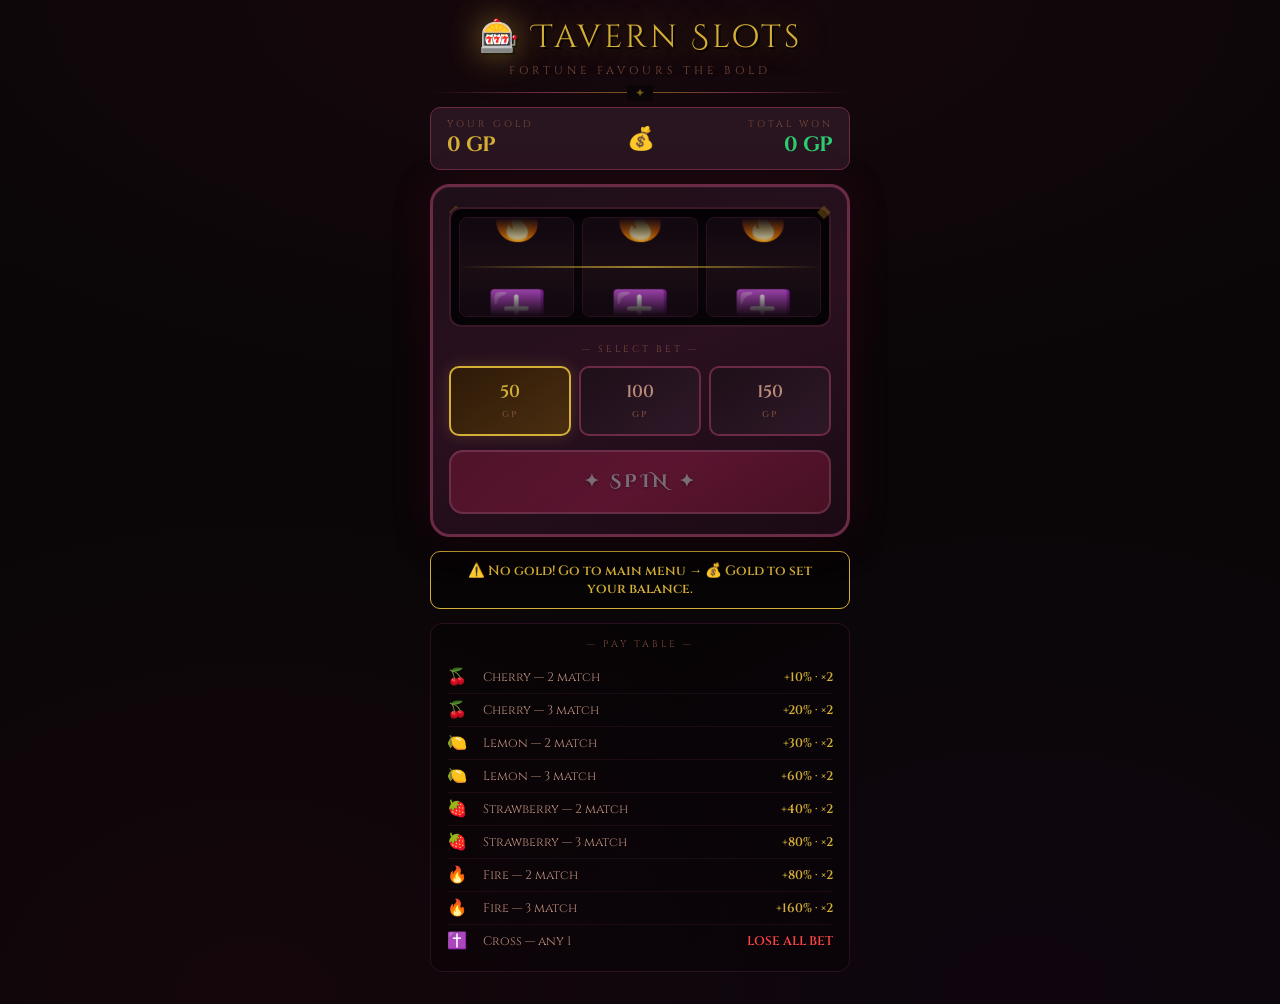
<file: shared/games/slots/index.html>
<!DOCTYPE html>
<html lang="uk">
<head>
    <meta charset="UTF-8">
    <meta name="viewport" content="width=device-width, initial-scale=1.0, maximum-scale=1.0, user-scalable=no">
    <title>Tavern Slots</title>
    <script src="https://telegram.org/js/telegram-web-app.js"></script>
    <style>
        @import url('https://fonts.googleapis.com/css2?family=Cinzel:wght@400;600;700;900&family=Cinzel+Decorative:wght@700&display=swap');

        :root {
            --bg:       #0a0608;
            --bg2:      #150d10;
            --bg3:      #1e1218;
            --card:     #281520;
            --border:   #6b2a45;
            --gold:     #d4af37;
            --gold2:    #f0c84a;
            --gold-dim: #7a5a14;
            --red:      #c0392b;
            --red2:     #ff4444;
            --green:    #27ae60;
            --green2:   #2ecc71;
            --purple:   #8e44ad;
            --text:     #f0e0d0;
            --text2:    #b88a7a;
            --text3:    #7a4a3a;
        }

        * { margin:0; padding:0; box-sizing:border-box; -webkit-tap-highlight-color:transparent; }

        html, body {
            width:100%; min-height:100vh;
            background: var(--bg);
            font-family: 'Cinzel', Georgia, serif;
            color: var(--text);
            overflow-x: hidden;
        }

        body {
            background-image:
                radial-gradient(ellipse 70% 40% at 50% 0%, rgba(180,30,80,0.08), transparent),
                radial-gradient(ellipse 50% 50% at 20% 100%, rgba(100,10,40,0.12), transparent),
                radial-gradient(ellipse 50% 50% at 80% 100%, rgba(60,0,80,0.1), transparent);
        }

        /* ── LAYOUT ── */
        .app {
            display: flex;
            flex-direction: column;
            align-items: center;
            min-height: 100vh;
            padding: 16px 14px 32px;
            gap: 14px;
        }

        /* ── HEADER ── */
        .casino-header {
            text-align: center;
            width: 100%;
        }

        .casino-title {
            font-family: 'Cinzel Decorative', serif;
            font-size: clamp(1.4em, 6vw, 2em);
            color: var(--gold);
            text-shadow: 0 0 30px rgba(212,175,55,0.5), 0 0 60px rgba(212,175,55,0.2), 2px 2px 0 #000;
            letter-spacing: 3px;
        }

        .casino-subtitle {
            font-size: 0.7em;
            color: var(--text3);
            letter-spacing: 4px;
            margin-top: 4px;
            text-transform: uppercase;
        }

        /* ── DIVIDER ── */
        .divider {
            width: 100%; max-width: 420px;
            height: 1px;
            background: linear-gradient(90deg, transparent, var(--border), var(--gold-dim), var(--border), transparent);
            position: relative;
        }
        .divider::before {
            content: '✦';
            position: absolute; left:50%; top:50%;
            transform: translate(-50%,-50%);
            background: var(--bg); color: var(--gold-dim);
            padding: 0 8px; font-size:12px;
        }

        /* ── BALANCE ── */
        .balance-bar {
            display: flex;
            align-items: center;
            justify-content: space-between;
            width: 100%; max-width: 420px;
            background: var(--card);
            border: 1px solid var(--border);
            border-radius: 10px;
            padding: 10px 16px;
        }
        .balance-label { font-size: 0.6em; letter-spacing: 3px; color: var(--text3); }
        .balance-value { font-size: 1.3em; font-weight: 700; color: var(--gold); }
        .balance-icon { font-size: 1.4em; }

        /* ── SLOT MACHINE ── */
        .machine {
            width: 100%; max-width: 420px;
            background: linear-gradient(160deg, #1e0f18, #2a1020, #1a0a14);
            border: 3px solid var(--border);
            border-radius: 20px;
            padding: 20px 16px;
            box-shadow:
                0 0 40px rgba(180,30,80,0.15),
                0 8px 32px rgba(0,0,0,0.6),
                inset 0 1px 0 rgba(255,255,255,0.04);
            position: relative;
            overflow: hidden;
        }

        /* Decorative corners */
        .machine::before, .machine::after {
            content: '◆';
            position: absolute;
            color: var(--gold-dim);
            font-size: 18px;
            opacity: 0.5;
        }
        .machine::before { top:12px; left:16px; }
        .machine::after  { top:12px; right:16px; }

        /* ── REELS WINDOW ── */
        .reels-window {
            background: #080408;
            border: 2px solid #3a1828;
            border-radius: 12px;
            padding: 8px;
            margin-bottom: 16px;
            box-shadow: inset 0 4px 20px rgba(0,0,0,0.8);
            position: relative;
        }

        /* Payline */
        .payline {
            position: absolute;
            left: 8px; right: 8px;
            top: 50%; transform: translateY(-50%);
            height: 2px;
            background: linear-gradient(90deg, transparent, rgba(212,175,55,0.4), rgba(212,175,55,0.7), rgba(212,175,55,0.4), transparent);
            pointer-events: none;
            z-index: 10;
        }

        .reels-row {
            display: grid;
            grid-template-columns: repeat(3, 1fr);
            gap: 8px;
        }

        /* ── SINGLE REEL ── */
        .reel {
            background: linear-gradient(180deg, #120810 0%, #1a0e14 50%, #120810 100%);
            border: 1px solid #2a1020;
            border-radius: 8px;
            height: 100px;
            display: flex;
            align-items: center;
            justify-content: center;
            overflow: hidden;
            position: relative;
        }

        .reel-strip {
            display: flex;
            flex-direction: column;
            align-items: center;
            transition: none;
        }

        .reel-symbol {
            width: 100%;
            height: 100px;
            display: flex;
            align-items: center;
            justify-content: center;
            font-size: clamp(2.4em, 8vw, 3em);
            flex-shrink: 0;
            user-select: none;
        }

        /* Top/bottom reel fade */
        .reel::before, .reel::after {
            content: '';
            position: absolute;
            left:0; right:0;
            height: 30px;
            z-index: 2;
            pointer-events: none;
        }
        .reel::before { top:0;    background: linear-gradient(180deg, #120810, transparent); }
        .reel::after  { bottom:0; background: linear-gradient(0deg,   #120810, transparent); }

        /* Scroll animation */
        @keyframes reelSpin {
            0%   { transform: translateY(0); }
            100% { transform: translateY(-100%); }
        }

        .reel.spinning .reel-strip {
            animation: reelSpin 0.08s linear infinite;
        }

        /* Win flash highlight */
        .reel.win-flash {
            animation: winFlash 0.5s ease 3;
        }
        @keyframes winFlash {
            0%,100% { box-shadow: none; }
            50%     { box-shadow: 0 0 20px var(--gold), inset 0 0 10px rgba(212,175,55,0.2); }
        }
        .reel.lose-flash {
            animation: loseFlash 0.4s ease 2;
        }
        @keyframes loseFlash {
            0%,100% { box-shadow: none; }
            50%     { box-shadow: 0 0 20px var(--red2), inset 0 0 10px rgba(255,68,68,0.2); }
        }

        /* ── RESULT OVERLAY on reel ── */
        .result-badge {
            position: absolute;
            top: 50%; left: 50%;
            transform: translate(-50%, -50%) scale(0);
            background: rgba(0,0,0,0.85);
            border-radius: 8px;
            padding: 4px 10px;
            font-size: 0.65em;
            font-weight: 600;
            letter-spacing: 1px;
            z-index: 5;
            white-space: nowrap;
            transition: transform 0.25s cubic-bezier(0.34,1.56,0.64,1);
        }
        .result-badge.show { transform: translate(-50%, -50%) scale(1); }
        .result-badge.win  { color: var(--green2); border: 1px solid var(--green); }
        .result-badge.lose { color: var(--red2);   border: 1px solid var(--red); }

        /* ── BET SECTION ── */
        .bet-section {
            width: 100%;
        }

        .bet-label-row {
            font-size: 0.6em;
            letter-spacing: 3px;
            color: var(--text3);
            text-align: center;
            margin-bottom: 10px;
        }

        .bet-options {
            display: grid;
            grid-template-columns: repeat(3, 1fr);
            gap: 8px;
        }

        .bet-btn {
            font-family: 'Cinzel', serif;
            font-size: 0.9em;
            font-weight: 600;
            padding: 12px 6px;
            background: linear-gradient(145deg, #1e0f18, #2e1828);
            border: 2px solid var(--border);
            border-radius: 10px;
            color: var(--text2);
            cursor: pointer;
            transition: all 0.2s;
            touch-action: manipulation;
            text-align: center;
        }
        .bet-btn:active { transform: scale(0.96); }
        .bet-btn.selected {
            border-color: var(--gold);
            color: var(--gold);
            background: linear-gradient(145deg, #2e1a08, #4a2e10);
            box-shadow: 0 0 16px rgba(212,175,55,0.2);
        }
        .bet-btn .bet-num { font-size: 1.2em; display: block; }
        .bet-btn .bet-gp  { font-size: 0.6em; letter-spacing: 2px; color: var(--text3); margin-top: 2px; }

        /* ── SPIN BUTTON ── */
        .spin-btn {
            width: 100%;
            font-family: 'Cinzel Decorative', serif;
            font-size: 1.1em;
            font-weight: 700;
            letter-spacing: 3px;
            padding: 18px;
            background: linear-gradient(145deg, #8b1a3a, #b02050, #8b1a3a);
            border: 2px solid #d4608a;
            border-radius: 14px;
            color: #fff;
            cursor: pointer;
            transition: all 0.2s;
            touch-action: manipulation;
            box-shadow: 0 0 30px rgba(180,30,80,0.3), 0 6px 20px rgba(0,0,0,0.5);
            text-shadow: 0 1px 3px rgba(0,0,0,0.5);
        }
        .spin-btn:active:not(:disabled) { transform: scale(0.97); }
        .spin-btn:disabled {
            opacity: 0.4;
            cursor: not-allowed;
            box-shadow: none;
        }
        .spin-btn:hover:not(:disabled) {
            box-shadow: 0 0 40px rgba(180,30,80,0.5), 0 6px 20px rgba(0,0,0,0.5);
        }

        /* ── STATUS ── */
        .status-box {
            width: 100%; max-width: 420px;
            min-height: 52px;
            background: rgba(0,0,0,0.4);
            border: 1px solid var(--border);
            border-radius: 10px;
            display: flex;
            align-items: center;
            justify-content: center;
            padding: 10px 16px;
            text-align: center;
            font-size: 0.85em;
            color: var(--text2);
            transition: all 0.3s;
        }
        .status-box.win  { border-color: var(--green); color: var(--green2); font-weight: 600; }
        .status-box.lose { border-color: var(--red);   color: var(--red2);   font-weight: 600; }
        .status-box.warn { border-color: var(--gold);  color: var(--gold);   font-weight: 600; }

        /* ── PAYTABLE ── */
        .paytable {
            width: 100%; max-width: 420px;
            background: rgba(0,0,0,0.3);
            border: 1px solid #2a1020;
            border-radius: 12px;
            padding: 14px 16px;
        }
        .paytable-title {
            font-size: 0.6em;
            letter-spacing: 3px;
            color: var(--text3);
            text-align: center;
            margin-bottom: 10px;
        }
        .paytable-row {
            display: flex;
            align-items: center;
            justify-content: space-between;
            padding: 5px 0;
            border-bottom: 1px solid rgba(106,42,69,0.2);
            font-size: 0.78em;
        }
        .paytable-row:last-child { border-bottom: none; }
        .pt-sym  { font-size: 1.3em; width: 28px; }
        .pt-name { color: var(--text2); flex: 1; padding: 0 8px; }
        .pt-pay  { color: var(--gold); font-weight: 600; text-align: right; }
        .pt-pay.danger { color: var(--red2); }

        /* ── GAME OVER OVERLAY ── */
        .gameover-overlay {
            display: none;
            position: fixed; inset: 0;
            background: rgba(0,0,0,0.85);
            z-index: 100;
            flex-direction: column;
            align-items: center;
            justify-content: center;
            gap: 20px;
            padding: 30px;
        }
        .gameover-overlay.show { display: flex; animation: fadeIn 0.3s ease; }
        @keyframes fadeIn { from { opacity:0; } to { opacity:1; } }

        .gameover-icon { font-size: 5em; animation: iconPop 0.5s cubic-bezier(0.34,1.56,0.64,1); }
        @keyframes iconPop { from { transform: scale(0); } to { transform: scale(1); } }

        .gameover-title {
            font-family: 'Cinzel Decorative', serif;
            font-size: clamp(1.4em, 6vw, 2em);
            text-align: center;
        }
        .gameover-title.win  { color: var(--gold2); text-shadow: 0 0 30px rgba(240,200,74,0.5); }
        .gameover-title.lose { color: var(--red2);  text-shadow: 0 0 30px rgba(255,68,68,0.4); }

        .gameover-amount {
            font-size: 1.3em;
            color: var(--text2);
            text-align: center;
        }
        .gameover-amount strong { color: var(--gold); font-size: 1.3em; }

        .go-btn {
            font-family: 'Cinzel', serif;
            font-size: 0.9em;
            font-weight: 600;
            letter-spacing: 2px;
            padding: 14px 32px;
            border-radius: 12px;
            cursor: pointer;
            transition: all 0.2s;
            touch-action: manipulation;
            width: 100%; max-width: 320px;
        }
        .go-btn.primary {
            background: linear-gradient(145deg, #5a3a0a, #8b6014);
            border: 2px solid var(--gold);
            color: var(--gold);
            box-shadow: 0 0 20px rgba(212,175,55,0.2);
        }
        .go-btn.secondary {
            background: transparent;
            border: 2px solid var(--border);
            color: var(--text2);
        }
        .go-btn:active { transform: scale(0.97); }
    </style>
</head>
<body>

<div class="app">

    <!-- HEADER -->
    <div class="casino-header">
        <div class="casino-title">🎰 Tavern Slots</div>
        <div class="casino-subtitle">Fortune favours the bold</div>
    </div>

    <div class="divider"></div>

    <!-- BALANCE -->
    <div class="balance-bar" style="max-width:420px">
        <div>
            <div class="balance-label">YOUR GOLD</div>
            <div class="balance-value" id="balanceVal">500 GP</div>
        </div>
        <div class="balance-icon">💰</div>
        <div style="text-align:right">
            <div class="balance-label">TOTAL WON</div>
            <div class="balance-value" id="totalWon" style="color:var(--green2)">0 GP</div>
        </div>
    </div>

    <!-- SLOT MACHINE -->
    <div class="machine" style="max-width:420px">
        <div class="reels-window">
            <div class="payline"></div>
            <div class="reels-row" id="reelsRow">
                <!-- 3 reels injected by JS -->
            </div>
        </div>

        <!-- BET -->
        <div class="bet-section">
            <div class="bet-label-row">— SELECT BET —</div>
            <div class="bet-options">
                <button class="bet-btn selected" data-bet="50"  onclick="selectBet(50,this)">
                    <span class="bet-num">50</span>
                    <span class="bet-gp">GP</span>
                </button>
                <button class="bet-btn" data-bet="100" onclick="selectBet(100,this)">
                    <span class="bet-num">100</span>
                    <span class="bet-gp">GP</span>
                </button>
                <button class="bet-btn" data-bet="150" onclick="selectBet(150,this)">
                    <span class="bet-num">150</span>
                    <span class="bet-gp">GP</span>
                </button>
            </div>
        </div>

        <div style="margin-top:14px">
            <button class="spin-btn" id="spinBtn" onclick="spin()">✦ SPIN ✦</button>
        </div>
    </div>

    <!-- STATUS -->
    <div class="status-box" id="statusBox">Choose your bet and spin!</div>

    <!-- PAYTABLE -->
    <div class="paytable">
        <div class="paytable-title">— PAY TABLE —</div>
        <div class="paytable-row">
            <span class="pt-sym">🍒</span>
            <span class="pt-name">Cherry — 2 match</span>
            <span class="pt-pay">+10% · ×2</span>
        </div>
        <div class="paytable-row">
            <span class="pt-sym">🍒</span>
            <span class="pt-name">Cherry — 3 match</span>
            <span class="pt-pay">+20% · ×2</span>
        </div>
        <div class="paytable-row">
            <span class="pt-sym">🍋</span>
            <span class="pt-name">Lemon — 2 match</span>
            <span class="pt-pay">+30% · ×2</span>
        </div>
        <div class="paytable-row">
            <span class="pt-sym">🍋</span>
            <span class="pt-name">Lemon — 3 match</span>
            <span class="pt-pay">+60% · ×2</span>
        </div>
        <div class="paytable-row">
            <span class="pt-sym">🍓</span>
            <span class="pt-name">Strawberry — 2 match</span>
            <span class="pt-pay">+40% · ×2</span>
        </div>
        <div class="paytable-row">
            <span class="pt-sym">🍓</span>
            <span class="pt-name">Strawberry — 3 match</span>
            <span class="pt-pay">+80% · ×2</span>
        </div>
        <div class="paytable-row">
            <span class="pt-sym">🔥</span>
            <span class="pt-name">Fire — 2 match</span>
            <span class="pt-pay">+80% · ×2</span>
        </div>
        <div class="paytable-row">
            <span class="pt-sym">🔥</span>
            <span class="pt-name">Fire — 3 match</span>
            <span class="pt-pay">+160% · ×2</span>
        </div>
        <div class="paytable-row">
            <span class="pt-sym">✝️</span>
            <span class="pt-name">Cross — any 1</span>
            <span class="pt-pay danger">LOSE ALL BET</span>
        </div>
    </div>

</div>

<!-- GAME OVER OVERLAY -->
<div class="gameover-overlay" id="gameoverOverlay">
    <div class="gameover-icon" id="goIcon">💀</div>
    <div class="gameover-title" id="goTitle">Ruined!</div>
    <div class="gameover-amount" id="goAmount">You have no gold left.</div>
    <button class="go-btn primary" onclick="refillAndClose()">🪙 Start Fresh (500 GP)</button>
    <button class="go-btn secondary" onclick="window.history.back()">← Leave Tavern</button>
</div>

<script>
// ══════════════════════════════════════
// TELEGRAM
// ══════════════════════════════════════
const tg = window.Telegram?.WebApp;
if (tg) {
    tg.ready(); tg.expand();
    tg.setHeaderColor('#0a0608');
    tg.setBackgroundColor('#0a0608');
    tg.BackButton.show();
    tg.BackButton.onClick(() => window.history.back());
}
const haptic = (t) => tg?.HapticFeedback?.impactOccurred(t);
const hapticNote = (t) => tg?.HapticFeedback?.notificationOccurred(t);

// ══════════════════════════════════════
// SYMBOLS
// ══════════════════════════════════════
const SYMBOLS = [
    { id: 'cherry',     emoji: '🍒', pct: 5,  weight: 35 },
    { id: 'lemon',      emoji: '🍋', pct: 15, weight: 28 },
    { id: 'strawberry', emoji: '🍓', pct: 20, weight: 22 },
    { id: 'fire',       emoji: '🔥', pct: 40, weight: 10 },
    { id: 'cross',      emoji: '✝️', pct: 0,  weight: 5  },
];

// Weighted random symbol pick
function randomSymbol() {
    const total = SYMBOLS.reduce((s, sym) => s + sym.weight, 0);
    let r = Math.random() * total;
    for (const sym of SYMBOLS) {
        r -= sym.weight;
        if (r <= 0) return sym;
    }
    return SYMBOLS[0];
}

// ══════════════════════════════════════
// STATE
// ══════════════════════════════════════
// Shared wallet key — synced with main menu
const GOLD_KEY = 'companion-gold';
let balance    = parseInt(localStorage.getItem(GOLD_KEY) || '0');
let totalWon   = parseInt(localStorage.getItem('slots-won') || '0');
let currentBet = 50;
let spinning   = false;

// ══════════════════════════════════════
// BUILD REELS
// ══════════════════════════════════════
function buildReels() {
    const row = document.getElementById('reelsRow');
    row.innerHTML = '';
    for (let i = 0; i < 3; i++) {
        const reel = document.createElement('div');
        reel.className = 'reel';
        reel.id = `reel${i}`;

        const strip = document.createElement('div');
        strip.className = 'reel-strip';
        strip.id = `strip${i}`;

        // Fill strip with random symbols for scroll effect
        for (let j = 0; j < 8; j++) {
            const s = document.createElement('div');
            s.className = 'reel-symbol';
            s.textContent = SYMBOLS[j % SYMBOLS.length].emoji;
            strip.appendChild(s);
        }
        reel.appendChild(strip);
        row.appendChild(reel);
    }
}

// ══════════════════════════════════════
// SELECT BET
// ══════════════════════════════════════
function selectBet(amount, el) {
    if (spinning) return;
    currentBet = amount;
    document.querySelectorAll('.bet-btn').forEach(b => b.classList.remove('selected'));
    el.classList.add('selected');
    haptic('light');
    setStatus(`Bet: ${amount} GP — Ready to spin!`, '');
}

// ══════════════════════════════════════
// SPIN
// ══════════════════════════════════════
async function spin() {
    if (spinning) return;

    if (balance < currentBet) {
        setStatus('❌ Not enough gold!', 'lose');
        hapticNote('error');
        return;
    }

    spinning = true;
    haptic('medium');
    document.getElementById('spinBtn').disabled = true;
    document.querySelectorAll('.bet-btn').forEach(b => b.disabled = true);

    // Deduct bet immediately
    balance -= currentBet;
    saveBalance();
    updateUI();
    setStatus('🎰 Spinning…', '');

    // Pick final results
    const results = [randomSymbol(), randomSymbol(), randomSymbol()];

    // Spin animation staggered
    for (let i = 0; i < 3; i++) {
        const reel = document.getElementById(`reel${i}`);
        const strip = document.getElementById(`strip${i}`);

        // Update strip symbols (for visual variety)
        const syms = strip.querySelectorAll('.reel-symbol');
        syms.forEach(s => {
            s.textContent = SYMBOLS[Math.floor(Math.random() * SYMBOLS.length)].emoji;
        });
        // Last visible = final result
        syms[syms.length - 1].textContent = results[i].emoji;

        reel.classList.add('spinning');
    }

    // Stop reels one by one
    const stopDelays = [900, 1300, 1700];
    for (let i = 0; i < 3; i++) {
        await sleep(stopDelays[i] - (i > 0 ? stopDelays[i-1] : 0));
        const reel  = document.getElementById(`reel${i}`);
        const strip = document.getElementById(`strip${i}`);
        reel.classList.remove('spinning');
        // Show final symbol only
        strip.innerHTML = '';
        const sym = document.createElement('div');
        sym.className = 'reel-symbol';
        sym.textContent = results[i].emoji;
        strip.appendChild(sym);
        haptic('light');
    }

    await sleep(300);
    resolveResult(results);
}

// ══════════════════════════════════════
// RESOLVE
// ══════════════════════════════════════
function resolveResult(results) {
    const hasCross = results.some(s => s.id === 'cross');

    if (hasCross) {
        // Cross = lose all
        hapticNote('error');

        results.forEach((s, i) => {
            const reel = document.getElementById(`reel${i}`);
            reel.classList.add('lose-flash');
        });

        const lost = currentBet;
        setStatus(`✝️ The Cross! You lose your entire bet of ${lost} GP!`, 'lose');

        // balance already deducted — nothing more to do
        saveBalance();
        updateUI();

        setTimeout(() => {
            spinning = false;
            document.getElementById('spinBtn').disabled = false;
            document.querySelectorAll('.bet-btn').forEach(b => b.disabled = false);

            if (balance <= 0) showGameOver();
        }, 1800);
        return;
    }

    // Count matches
    const counts = {};
    results.forEach(s => { counts[s.id] = (counts[s.id] || 0) + 1; });

    let bestPct   = 0;
    let bestSym   = null;
    let bestCount = 0;

    for (const [id, cnt] of Object.entries(counts)) {
        if (cnt >= 2) {
            const sym = SYMBOLS.find(s => s.id === id);
            const pct = sym.pct * cnt * (cnt === 3 ? 2 : 1); // ×2 multiplier for triple
            if (pct > bestPct) {
                bestPct   = pct;
                bestSym   = sym;
                bestCount = cnt;
            }
        }
    }

    if (bestSym) {
        // Win!
        const winAmount = Math.round(currentBet * bestPct / 100);
        balance += currentBet + winAmount; // return bet + profit
        totalWon += winAmount;
        saveBalance();
        updateUI();

        hapticNote('success');
        results.forEach((s, i) => {
            const reel = document.getElementById(`reel${i}`);
            if (s.id === bestSym.id) reel.classList.add('win-flash');
        });

        const matchWord = bestCount === 3 ? 'TRIPLE' : 'DOUBLE';
        setStatus(
            `${bestSym.emoji} ${matchWord} ${bestSym.emoji} — +${bestPct}% — You win ${winAmount} GP!`,
            'win'
        );
    } else {
        // No match
        haptic('heavy');
        setStatus(`No match this time. Lost ${currentBet} GP.`, 'lose');
        saveBalance();
        updateUI();
    }

    setTimeout(() => {
        spinning = false;
        document.getElementById('spinBtn').disabled = false;
        document.querySelectorAll('.bet-btn').forEach(b => b.disabled = false);

        if (balance <= 0) showGameOver();
    }, 2000);
}

// ══════════════════════════════════════
// GAME OVER
// ══════════════════════════════════════
function showGameOver() {
    hapticNote('error');
    document.getElementById('goIcon').textContent   = '💀';
    document.getElementById('goTitle').className    = 'gameover-title lose';
    document.getElementById('goTitle').textContent  = 'Ruined!';
    document.getElementById('goAmount').innerHTML   = `You're out of gold.<br>Total won this session: <strong>${totalWon} GP</strong>`;
    document.getElementById('gameoverOverlay').classList.add('show');
}

function refillAndClose() {
    // No gold — send back to main menu to refill
    window.history.back();
}

// ══════════════════════════════════════
// UI HELPERS
// ══════════════════════════════════════
function setStatus(msg, cls) {
    const el = document.getElementById('statusBox');
    el.textContent = msg;
    el.className = 'status-box ' + (cls || '');
}

function updateUI() {
    document.getElementById('balanceVal').textContent = balance + ' GP';
    document.getElementById('totalWon').textContent   = totalWon + ' GP';
}

function saveBalance() {
    localStorage.setItem(GOLD_KEY, balance);
    localStorage.setItem('slots-won', totalWon);
}

function sleep(ms) { return new Promise(r => setTimeout(r, ms)); }

// ══════════════════════════════════════
// INIT
// ══════════════════════════════════════
buildReels();
updateUI();
if (balance <= 0) {
    setStatus('⚠️ No gold! Go to main menu → 💰 Gold to set your balance.', 'warn');
    document.getElementById('spinBtn').disabled = true;
} else {
    setStatus(`💰 You have ${balance} GP — Choose your bet and spin!`, '');
}
</script>
</body>
</html>

<!-- ============================================================
Credits
Idea: Baraniuk
Code: Claude (Anthropic AI Assistant)
============================================================ -->
</file>
<file: shared/styles.css>
/**
 * SomewhereElse Companion - Global Styles
 * Medieval D&D Theme
 */

/* ================================================
   CSS VARIABLES (Color Scheme)
   ================================================ */
:root {
  /* Background Colors */
  --bg-primary: #1a0f0a;
  --bg-secondary: #2d1f15;
  --bg-card: #3a2618;
  --bg-card-hover: #4a3420;
  
  /* Text Colors */
  --text-primary: #f5e6d3;
  --text-secondary: #d4c5b0;
  --text-muted: #a89b87;
  
  /* Accent Colors */
  --accent-gold: #d4af37;
  --accent-gold-dark: #b8941f;
  --accent-orange: #e67e22;
  --accent-orange-dark: #d35400;
  
  /* Border & Frame */
  --border-primary: #8b7355;
  --border-secondary: #6b5b4d;
  
  /* Status Colors */
  --success: #4ade80;
  --error: #ef4444;
  --warning: #fbbf24;
  --info: #3b82f6;
  
  /* Shadows */
  --shadow-sm: 0 2px 8px rgba(0, 0, 0, 0.3);
  --shadow-md: 0 4px 16px rgba(0, 0, 0, 0.4);
  --shadow-lg: 0 8px 32px rgba(0, 0, 0, 0.5);
  --shadow-glow-gold: 0 0 20px rgba(212, 175, 55, 0.3);
  
  /* Spacing */
  --spacing-xs: 4px;
  --spacing-sm: 8px;
  --spacing-md: 16px;
  --spacing-lg: 24px;
  --spacing-xl: 32px;
  
  /* Border Radius */
  --radius-sm: 4px;
  --radius-md: 8px;
  --radius-lg: 12px;
  --radius-xl: 16px;
  
  /* Typography */
  --font-primary: 'Georgia', 'Times New Roman', serif;
  --font-secondary: -apple-system, BlinkMacSystemFont, 'Segoe UI', sans-serif;
}

/* ================================================
   RESET & BASE
   ================================================ */
* {
  margin: 0;
  padding: 0;
  box-sizing: border-box;
  -webkit-tap-highlight-color: transparent;
}

html {
  font-size: 16px;
  -webkit-font-smoothing: antialiased;
  -moz-osx-font-smoothing: grayscale;
}

body {
  font-family: var(--font-primary);
  background: linear-gradient(135deg, #1a0f0a 0%, #2d1f15 100%);
  color: var(--text-primary);
  line-height: 1.6;
  min-height: 100vh;
  overflow-x: hidden;
}

/* ================================================
   TYPOGRAPHY
   ================================================ */
h1, h2, h3, h4, h5, h6 {
  color: var(--accent-gold);
  font-weight: bold;
  line-height: 1.2;
  text-shadow: 2px 2px 4px rgba(0, 0, 0, 0.7);
}

h1 { font-size: 2em; margin-bottom: 0.5em; }
h2 { font-size: 1.5em; margin-bottom: 0.5em; }
h3 { font-size: 1.25em; margin-bottom: 0.5em; }
h4 { font-size: 1.1em; margin-bottom: 0.5em; }

p {
  margin-bottom: 1em;
}

a {
  color: var(--accent-gold);
  text-decoration: none;
  transition: color 0.3s;
}

a:hover {
  color: var(--accent-gold-dark);
}

/* ================================================
   HEADER
   ================================================ */
.app-header {
  background: linear-gradient(135deg, var(--bg-secondary) 0%, var(--bg-primary) 100%);
  border-bottom: 3px solid var(--border-primary);
  padding: var(--spacing-lg) var(--spacing-md);
  box-shadow: var(--shadow-md);
}

.header-content {
  max-width: 800px;
  margin: 0 auto;
  display: flex;
  align-items: center;
  gap: var(--spacing-md);
}

.header-icon {
  font-size: 2em;
  filter: drop-shadow(0 2px 4px rgba(0, 0, 0, 0.5));
}

.app-header h1 {
  font-size: 1.8em;
  margin: 0;
  flex: 1;
}

.subtitle {
  color: var(--text-muted);
  font-size: 0.9em;
  font-style: italic;
  margin: 0;
  text-shadow: 1px 1px 2px rgba(0, 0, 0, 0.5);
}

/* ================================================
   CONTAINERS
   ================================================ */
.container {
  max-width: 800px;
  margin: 0 auto;
  padding: var(--spacing-md);
}

.section {
  margin-bottom: var(--spacing-xl);
}

.section-title {
  color: var(--accent-gold);
  font-size: 1.2em;
  margin-bottom: var(--spacing-md);
  display: flex;
  align-items: center;
  gap: var(--spacing-sm);
}

.section-title::before {
  content: '◆';
  color: var(--accent-gold);
  font-size: 0.8em;
}

/* ================================================
   CHARACTER CARD
   ================================================ */
.character-section {
  padding: var(--spacing-md);
}

.character-card {
  background: linear-gradient(135deg, var(--bg-card) 0%, var(--bg-secondary) 100%);
  border: 3px solid var(--border-primary);
  border-radius: var(--radius-lg);
  padding: var(--spacing-lg);
  box-shadow: var(--shadow-lg);
  text-align: center;
}

.character-portrait {
  width: 120px;
  height: 120px;
  margin: 0 auto var(--spacing-md);
  border-radius: 50%;
  border: 4px solid var(--accent-gold);
  overflow: hidden;
  box-shadow: var(--shadow-glow-gold);
  background: var(--bg-primary);
  display: flex;
  align-items: center;
  justify-content: center;
  font-size: 4em;
}

.character-portrait img {
  width: 100%;
  height: 100%;
  object-fit: cover;
}

.character-info h2 {
  margin: 0 0 var(--spacing-xs);
  font-size: 1.8em;
}

.character-class {
  color: var(--text-secondary);
  font-size: 1em;
  margin-bottom: var(--spacing-md);
}

.character-stats {
  display: grid;
  grid-template-columns: repeat(3, 1fr);
  gap: var(--spacing-md);
  margin: var(--spacing-lg) 0;
  padding: var(--spacing-md);
  background: rgba(0, 0, 0, 0.3);
  border-radius: var(--radius-md);
}

.stat {
  display: flex;
  flex-direction: column;
  gap: var(--spacing-xs);
}

.stat-icon {
  font-size: 1.5em;
}

.stat-label {
  font-size: 0.85em;
  color: var(--text-muted);
}

.stat-value {
  font-size: 1.2em;
  font-weight: bold;
  color: var(--accent-gold);
}

/* ================================================
   BUTTONS
   ================================================ */
button, .btn {
  font-family: var(--font-primary);
  font-size: 1em;
  padding: var(--spacing-md) var(--spacing-lg);
  border: none;
  border-radius: var(--radius-md);
  cursor: pointer;
  transition: all 0.3s;
  box-shadow: var(--shadow-sm);
  touch-action: manipulation;
  display: inline-flex;
  align-items: center;
  justify-content: center;
  gap: var(--spacing-sm);
}

.btn-primary {
  background: linear-gradient(135deg, var(--accent-orange), var(--accent-orange-dark));
  color: white;
  border: 2px solid var(--accent-gold);
  font-weight: bold;
}

.btn-primary:hover {
  transform: translateY(-2px);
  box-shadow: var(--shadow-md);
}

.btn-primary:active {
  transform: translateY(0);
}

.btn-secondary {
  background: var(--bg-card);
  color: var(--text-primary);
  border: 2px solid var(--border-primary);
}

.btn-secondary:hover {
  background: var(--bg-card-hover);
  border-color: var(--accent-gold);
}

.full-width {
  width: 100%;
}

button:disabled {
  opacity: 0.5;
  cursor: not-allowed;
}

/* ================================================
   QUICK ACTIONS
   ================================================ */
.quick-actions-section {
  padding: 0 var(--spacing-md);
}

.quick-actions-grid {
  display: grid;
  grid-template-columns: repeat(2, 1fr);
  gap: var(--spacing-md);
}

.quick-action-card {
  background: var(--bg-card);
  border: 2px solid var(--border-secondary);
  border-radius: var(--radius-md);
  padding: var(--spacing-lg);
  text-align: center;
  cursor: pointer;
  transition: all 0.3s;
  position: relative;
}

.quick-action-card:hover {
  background: var(--bg-card-hover);
  border-color: var(--accent-gold);
  transform: translateY(-4px);
  box-shadow: var(--shadow-md);
}

.quick-action-card:active {
  transform: translateY(-2px);
}

.action-icon {
  font-size: 2.5em;
  margin-bottom: var(--spacing-sm);
  filter: drop-shadow(0 2px 4px rgba(0, 0, 0, 0.5));
}

.action-label {
  font-size: 1em;
  color: var(--text-primary);
  font-weight: bold;
}

.action-badge {
  position: absolute;
  top: var(--spacing-sm);
  right: var(--spacing-sm);
  background: var(--accent-gold);
  color: var(--bg-primary);
  padding: 2px 8px;
  border-radius: var(--radius-sm);
  font-size: 0.75em;
  font-weight: bold;
}

/* ================================================
   HORIZONTAL SCROLL
   ================================================ */
.horizontal-scroll {
  display: flex;
  gap: var(--spacing-md);
  overflow-x: auto;
  padding: var(--spacing-md) 0;
  scroll-snap-type: x mandatory;
  -webkit-overflow-scrolling: touch;
  scrollbar-width: none; /* Firefox */
}

.horizontal-scroll::-webkit-scrollbar {
  display: none; /* Chrome, Safari */
}

.horizontal-scroll > * {
  flex: 0 0 280px;
  scroll-snap-align: start;
}

/* ================================================
   GAME CARDS
   ================================================ */
.minigames-section,
.features-section {
  padding: 0 var(--spacing-md);
}

.game-card,
.feature-card {
  background: linear-gradient(135deg, var(--bg-card) 0%, var(--bg-secondary) 100%);
  border: 3px solid var(--border-primary);
  border-radius: var(--radius-lg);
  padding: var(--spacing-lg);
  cursor: pointer;
  transition: all 0.3s;
  min-height: 180px;
  display: flex;
  flex-direction: column;
}

.game-card:hover,
.feature-card:hover {
  border-color: var(--accent-gold);
  transform: translateY(-4px);
  box-shadow: var(--shadow-lg), var(--shadow-glow-gold);
}

.game-card:active,
.feature-card:active {
  transform: translateY(-2px);
}

.game-icon,
.feature-icon {
  font-size: 3em;
  margin-bottom: var(--spacing-sm);
  filter: drop-shadow(0 4px 8px rgba(0, 0, 0, 0.5));
}

.game-card h4,
.feature-card h4 {
  margin: 0 0 var(--spacing-sm);
  font-size: 1.2em;
}

.game-desc {
  color: var(--text-secondary);
  font-size: 0.9em;
  flex: 1;
}

.feature-list {
  list-style: none;
  padding: 0;
  margin: var(--spacing-sm) 0 0;
  font-size: 0.9em;
}

.feature-list li {
  color: var(--text-secondary);
  padding: var(--spacing-xs) 0;
  border-bottom: 1px solid rgba(139, 115, 85, 0.2);
}

.feature-list li:last-child {
  border-bottom: none;
}

.coming-soon {
  opacity: 0.6;
  cursor: default;
}

.coming-soon:hover {
  transform: none;
  box-shadow: none;
  border-color: var(--border-primary);
}

.coming-soon::after {
  content: 'Coming Soon';
  position: absolute;
  top: var(--spacing-sm);
  right: var(--spacing-sm);
  background: var(--accent-gold);
  color: var(--bg-primary);
  padding: 4px 12px;
  border-radius: var(--radius-sm);
  font-size: 0.75em;
  font-weight: bold;
}

/* ================================================
   WALLET
   ================================================ */
.wallet-coins {
  display: flex;
  flex-direction: column;
  gap: var(--spacing-md);
  margin: var(--spacing-md) 0;
}

/* ================================================
   PLACEHOLDER PAGES
   ================================================ */
.placeholder-page {
  display: flex;
  flex-direction: column;
  align-items: center;
  justify-content: center;
  text-align: center;
  padding: var(--spacing-xl);
  min-height: 50vh;
  gap: var(--spacing-md);
}

.placeholder-icon {
  font-size: 5em;
  filter: drop-shadow(0 4px 8px rgba(0, 0, 0, 0.5));
}

.placeholder-page h2 {
  font-size: 1.8em;
}

.placeholder-page p {
  color: var(--text-muted);
  font-style: italic;
  margin: 0;
}

/* ================================================
   FOOTER
   ================================================ */
.app-footer {
  text-align: center;
  padding: var(--spacing-xl) var(--spacing-md);
  color: var(--text-muted);
  font-style: italic;
  border-top: 1px solid var(--border-secondary);
  margin-top: var(--spacing-xl);
}

/* ================================================
   MODALS
   ================================================ */
.modal-overlay {
  position: fixed;
  top: 0;
  left: 0;
  right: 0;
  bottom: 0;
  background: rgba(0, 0, 0, 0.8);
  display: flex;
  align-items: center;
  justify-content: center;
  z-index: 1000;
  padding: var(--spacing-md);
}

.modal {
  background: var(--bg-secondary);
  border: 3px solid var(--border-primary);
  border-radius: var(--radius-lg);
  padding: var(--spacing-xl);
  max-width: 500px;
  width: 100%;
  box-shadow: var(--shadow-lg);
}

.modal h2 {
  margin-top: 0;
}

.modal-buttons {
  display: flex;
  gap: var(--spacing-md);
  margin-top: var(--spacing-lg);
}

/* ================================================
   FORM ELEMENTS
   ================================================ */
input[type="text"],
input[type="number"],
textarea,
select {
  width: 100%;
  padding: var(--spacing-md);
  background: rgba(0, 0, 0, 0.3);
  border: 2px solid var(--border-secondary);
  border-radius: var(--radius-md);
  color: var(--text-primary);
  font-family: var(--font-primary);
  font-size: 1em;
  transition: border-color 0.3s;
}

input:focus,
textarea:focus,
select:focus {
  outline: none;
  border-color: var(--accent-gold);
  box-shadow: 0 0 10px rgba(212, 175, 55, 0.2);
}

label {
  display: block;
  margin-bottom: var(--spacing-sm);
  color: var(--accent-gold);
  font-weight: bold;
}

/* ================================================
   UTILITY CLASSES
   ================================================ */
.hidden {
  display: none !important;
}

.text-center {
  text-align: center;
}

.text-muted {
  color: var(--text-muted);
}

.text-success {
  color: var(--success);
}

.text-error {
  color: var(--error);
}

.text-warning {
  color: var(--warning);
}

.mt-0 { margin-top: 0; }
.mt-sm { margin-top: var(--spacing-sm); }
.mt-md { margin-top: var(--spacing-md); }
.mt-lg { margin-top: var(--spacing-lg); }

.mb-0 { margin-bottom: 0; }
.mb-sm { margin-bottom: var(--spacing-sm); }
.mb-md { margin-bottom: var(--spacing-md); }
.mb-lg { margin-bottom: var(--spacing-lg); }

/* ================================================
   ANIMATIONS
   ================================================ */
@keyframes fadeIn {
  from { opacity: 0; }
  to { opacity: 1; }
}

@keyframes slideUp {
  from {
    opacity: 0;
    transform: translateY(20px);
  }
  to {
    opacity: 1;
    transform: translateY(0);
  }
}

.fade-in {
  animation: fadeIn 0.3s ease;
}

.slide-up {
  animation: slideUp 0.4s ease;
}

/* ================================================
   RESPONSIVE
   ================================================ */
@media (max-width: 600px) {
  html {
    font-size: 14px;
  }
  
  .header-content {
    flex-wrap: wrap;
    justify-content: center;
    text-align: center;
  }
  
  .app-header h1 {
    font-size: 1.5em;
  }
  
  .character-portrait {
    width: 100px;
    height: 100px;
  }
  
  .character-stats {
    grid-template-columns: repeat(3, 1fr);
    gap: var(--spacing-sm);
  }
  
  .quick-actions-grid {
    grid-template-columns: repeat(2, 1fr);
  }
  
  .horizontal-scroll > * {
    flex: 0 0 250px;
  }
}

@media (min-width: 601px) and (max-width: 900px) {
  .quick-actions-grid {
    grid-template-columns: repeat(4, 1fr);
  }
}

@media (min-width: 901px) {
  .container {
    padding: var(--spacing-lg);
  }
  
  .quick-actions-grid {
    grid-template-columns: repeat(4, 1fr);
  }
}
</file>
